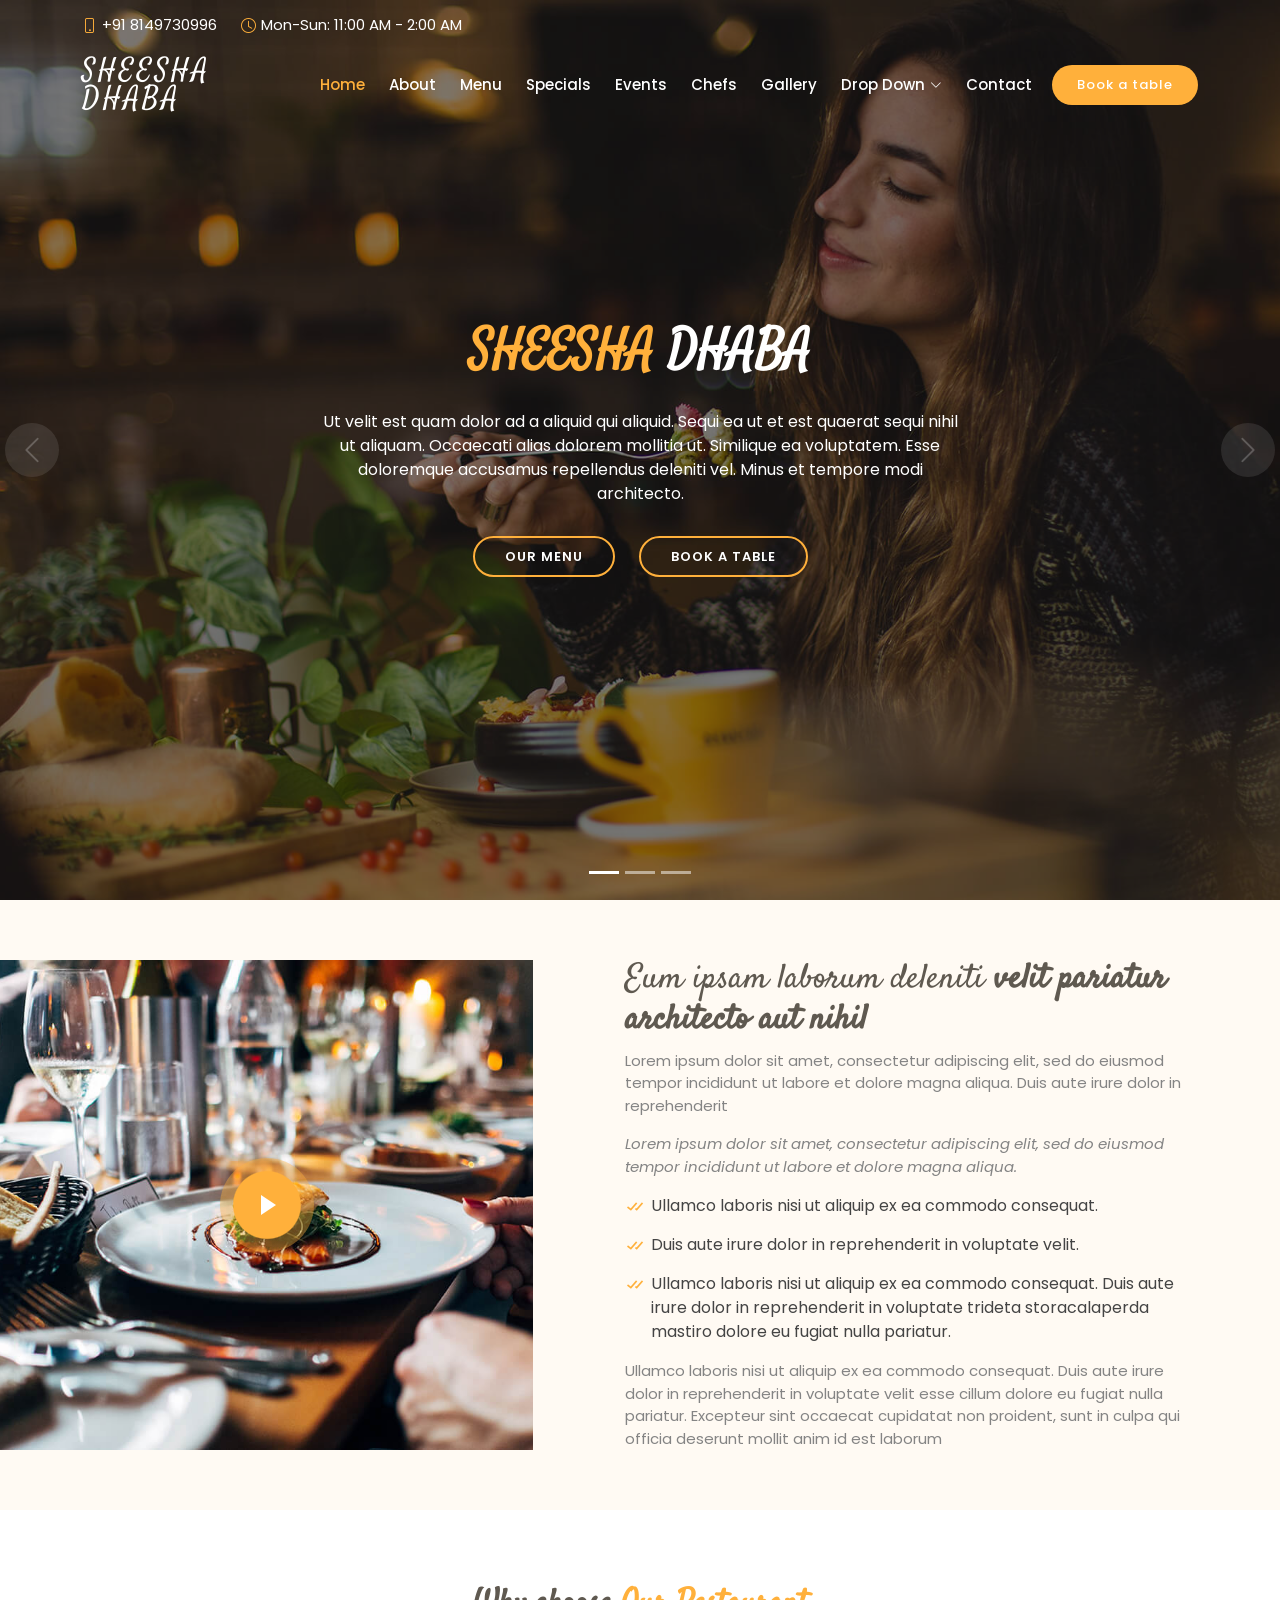
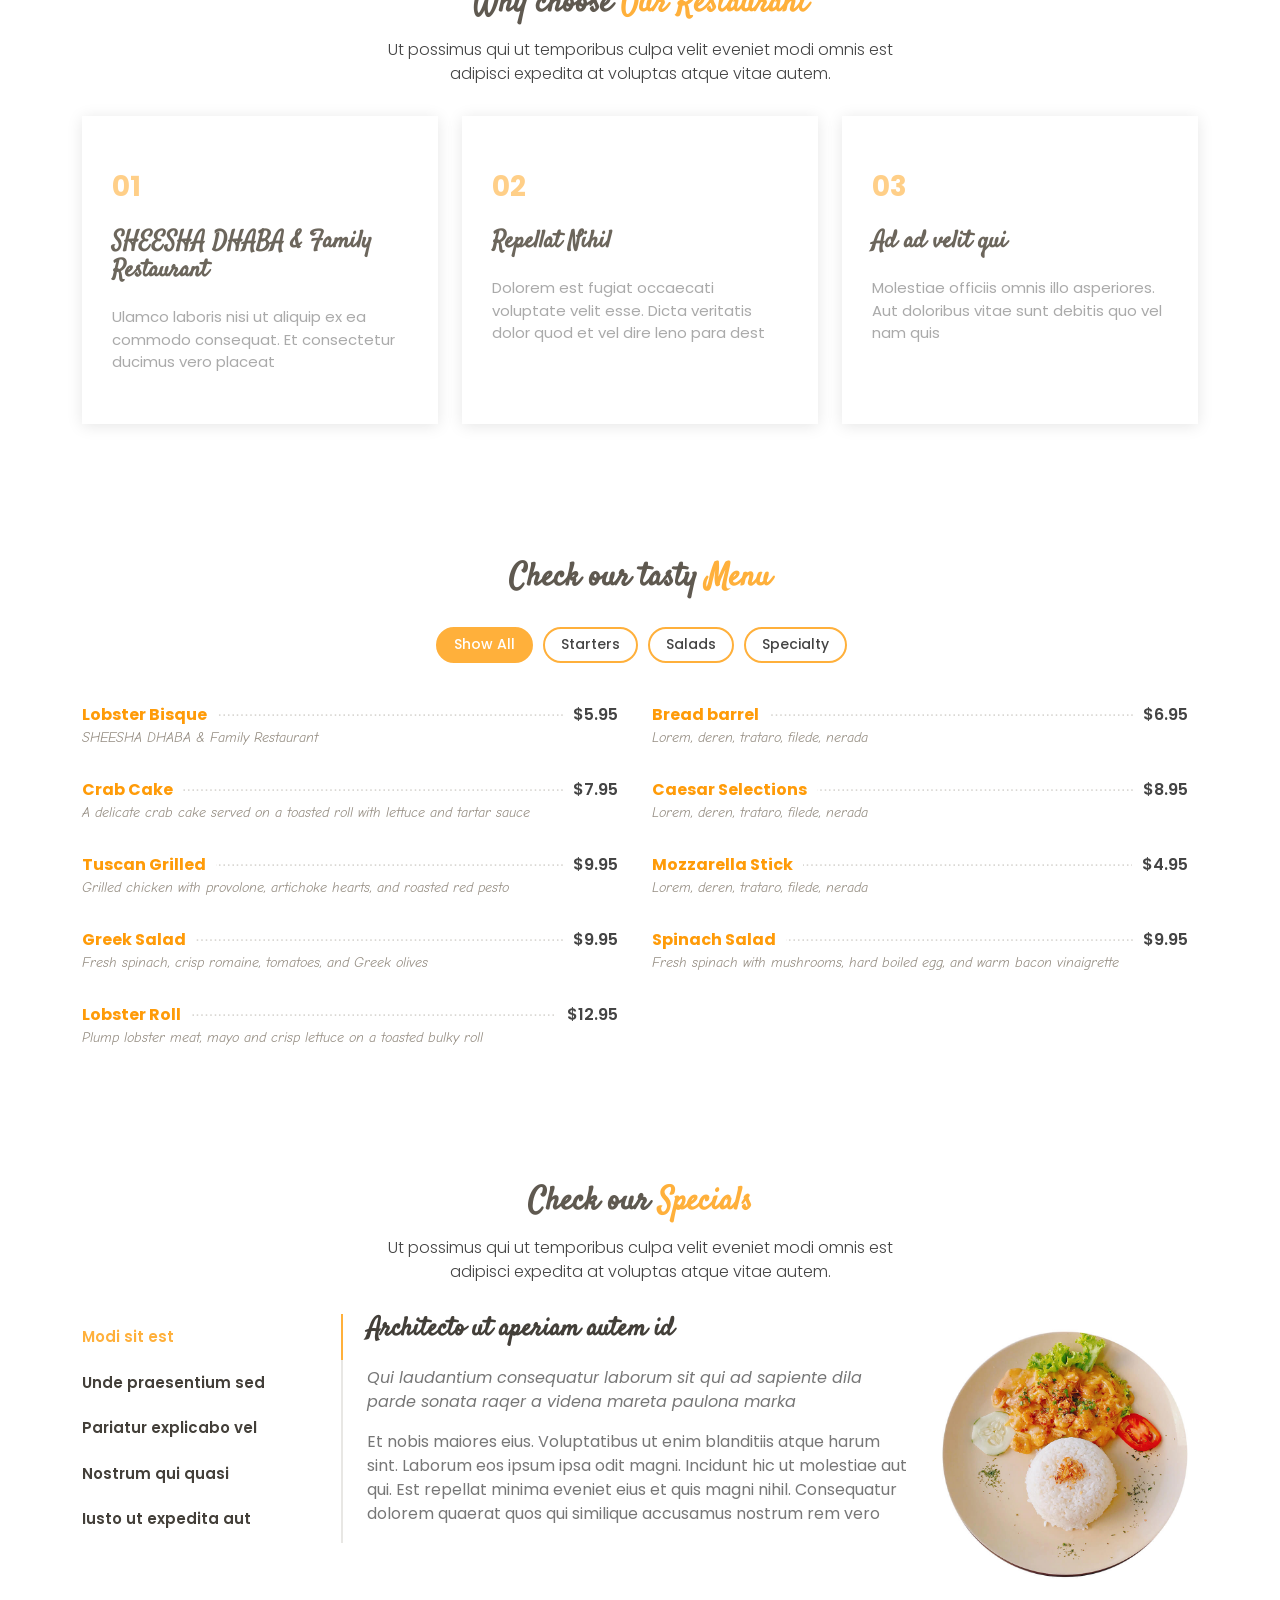
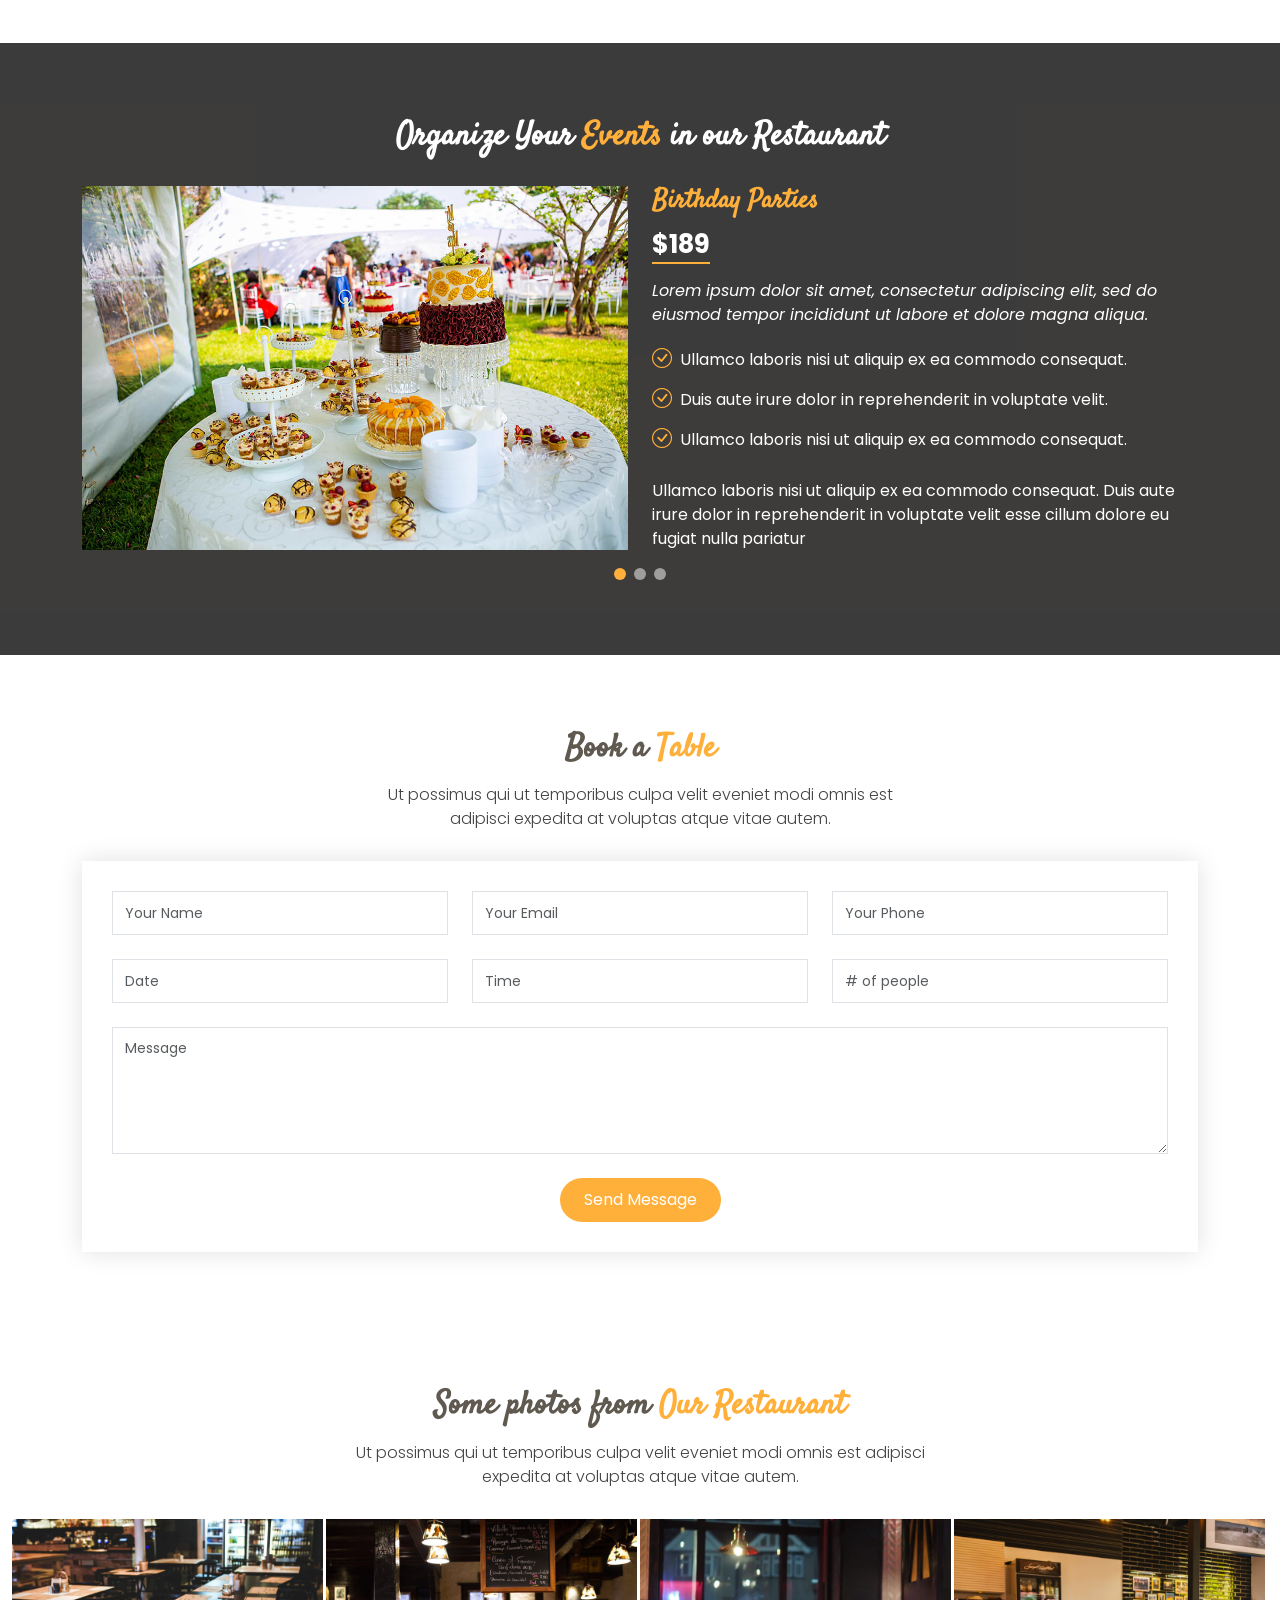
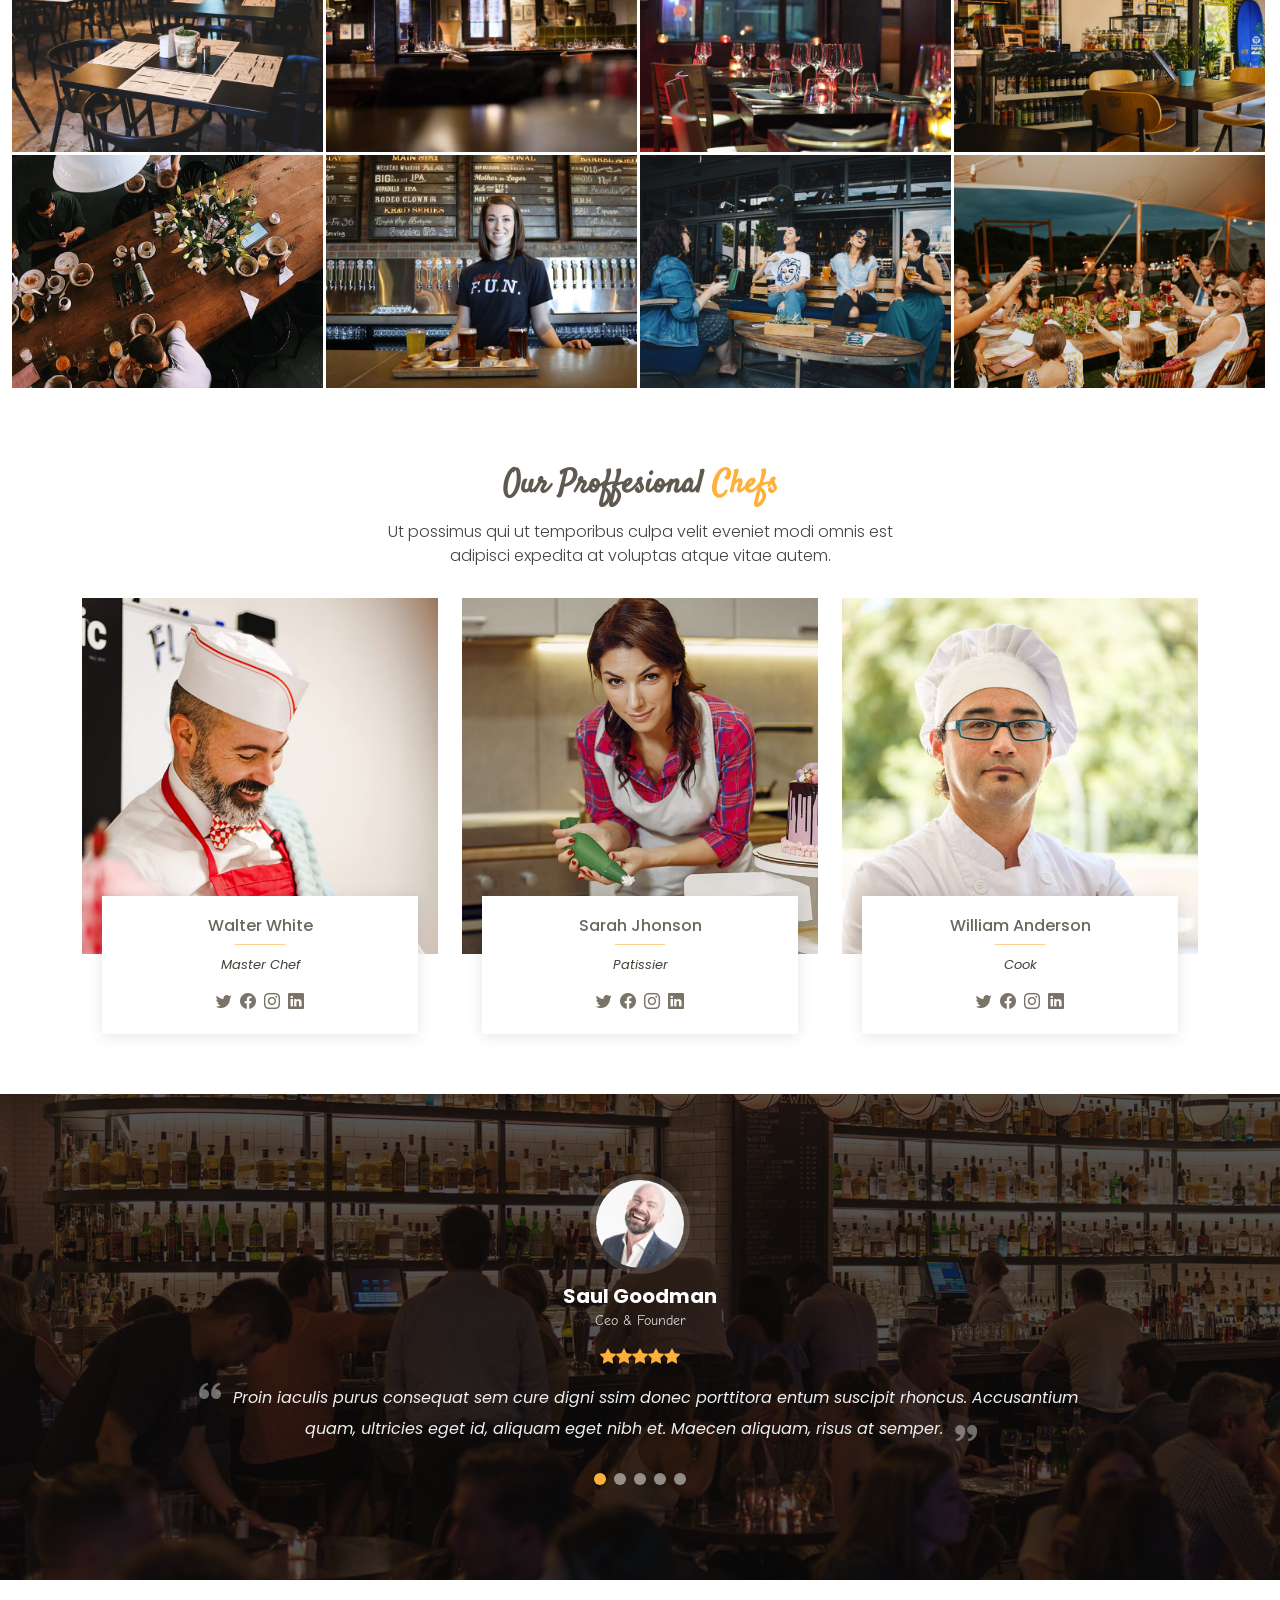
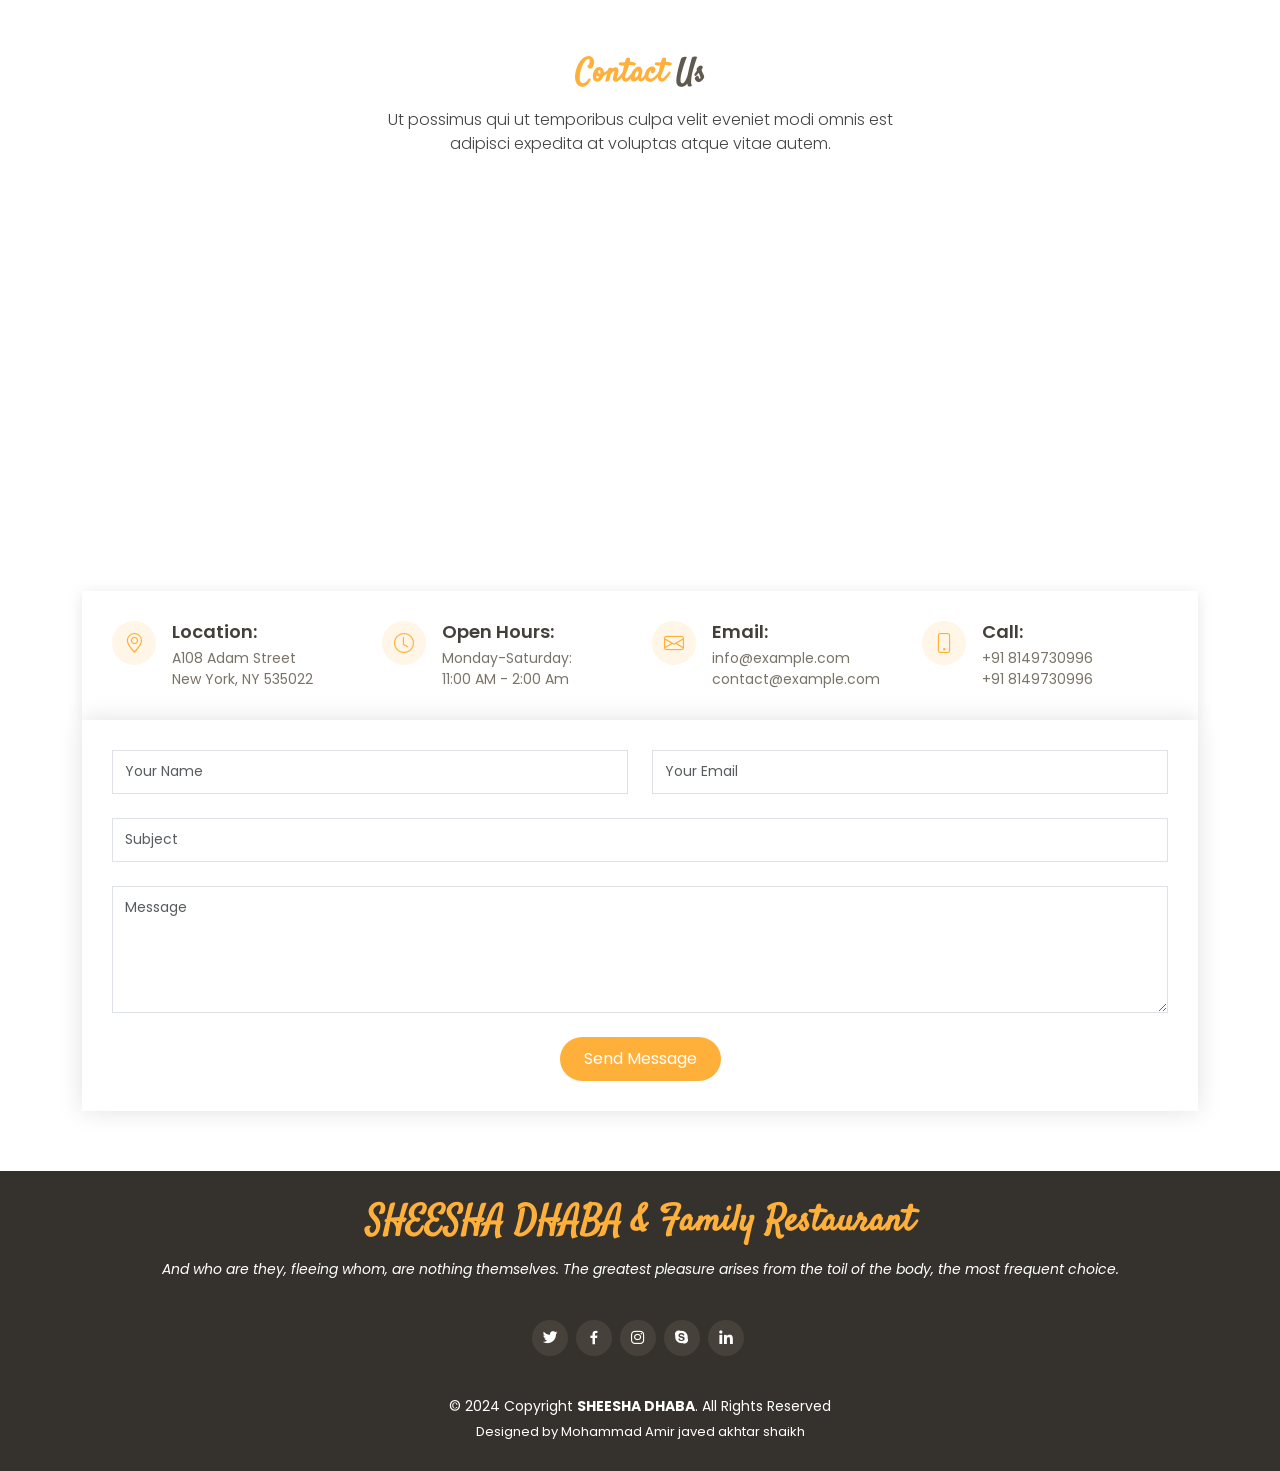
<file: index.html>
<!DOCTYPE html>
<html lang="en">

<head>
  <meta charset="utf-8">
  <meta content="width=device-width, initial-scale=1.0" name="viewport">

  <title>SHEESHA  DHABA</title>
  <meta content="" name="description">
  <meta content="" name="keywords">

  <!-- Favicons -->
  <!-- <link href="assets/img/favicon.png" rel="icon">
  <link href="assets/img/apple-touch-icon.png" rel="apple-touch-icon"> -->

  <!-- Google Fonts -->
  <link href="https://fonts.googleapis.com/css?family=Poppins:300,300i,400,400i,600,600i,700,700i|Satisfy|Comic+Neue:300,300i,400,400i,700,700i" rel="stylesheet">

  <!-- Vendor CSS Files -->
  <link href="assets/vendor/animate.css/animate.min.css" rel="stylesheet">
  <link href="assets/vendor/bootstrap/css/bootstrap.min.css" rel="stylesheet">
  <link href="assets/vendor/bootstrap-icons/bootstrap-icons.css" rel="stylesheet">
  <link href="assets/vendor/boxicons/css/boxicons.min.css" rel="stylesheet">
  <link href="assets/vendor/glightbox/css/glightbox.min.css" rel="stylesheet">
  <link href="assets/vendor/swiper/swiper-bundle.min.css" rel="stylesheet">

  <!-- Template Main CSS File -->
  <link href="assets/css/style.css" rel="stylesheet">

  <!-- =======================================================
  * Template Name: SHEESHA  DHABA
  * Template URL: https://bootstrapmade.com/SHEESHA  DHABA-free-restaurant-bootstrap-theme/
  * Updated: Mar 17 2024 with Bootstrap v5.3.3
  * Author: BootstrapMade.com
  * License: https://bootstrapmade.com/license/
  ======================================================== -->
</head>

<body>

  <!-- ======= Top Bar ======= -->
  <section id="topbar" class="d-flex align-items-center fixed-top topbar-transparent">
    <div class="container-fluid container-xl d-flex align-items-center justify-content-center justify-content-lg-start">
      <i class="bi bi-phone d-flex align-items-center"><span>+91 8149730996</span></i>
      <i class="bi bi-clock ms-4 d-none d-lg-flex align-items-center"><span>Mon-Sun: 11:00 AM - 2:00 AM</span></i>
    </div>
  </section>

  <!-- ======= Header ======= -->
  <header id="header" class="fixed-top d-flex align-items-center header-transparent">
    <div class="container-fluid container-xl d-flex align-items-center justify-content-between">

      <div class="logo me-auto">
        <h1><a href="index.html">SHEESHA  DHABA</a></h1>
        <!-- Uncomment below if you prefer to use an image logo -->
        <!-- <a href="index.html"><img src="assets/img/logo.png" alt="" class="img-fluid"></a>-->
      </div>

      <nav id="navbar" class="navbar order-last order-lg-0">
        <ul>
          <li><a class="nav-link scrollto active" href="#hero">Home</a></li>
          <li><a class="nav-link scrollto" href="#about">About</a></li>
          <li><a class="nav-link scrollto" href="#menu">Menu</a></li>
          <li><a class="nav-link scrollto" href="#specials">Specials</a></li>
          <li><a class="nav-link scrollto" href="#events">Events</a></li>
          <li><a class="nav-link scrollto" href="#chefs">Chefs</a></li>
          <li><a class="nav-link scrollto" href="#gallery">Gallery</a></li>
          <li class="dropdown"><a href="#"><span>Drop Down</span> <i class="bi bi-chevron-down"></i></a>
            <ul>
              <li><a href="#">Drop Down 1</a></li>
              <li class="dropdown"><a href="#"><span>Deep Drop Down</span> <i class="bi bi-chevron-right"></i></a>
                <ul>
                  <li><a href="#">Deep Drop Down 1</a></li>
                  <li><a href="#">Deep Drop Down 2</a></li>
                  <li><a href="#">Deep Drop Down 3</a></li>
                  <li><a href="#">Deep Drop Down 4</a></li>
                  <li><a href="#">Deep Drop Down 5</a></li>
                </ul>
              </li>
              <li><a href="#">Drop Down 2</a></li>
              <li><a href="#">Drop Down 3</a></li>
              <li><a href="#">Drop Down 4</a></li>
            </ul>
          </li>
          <li><a class="nav-link scrollto" href="#contact">Contact</a></li>
        </ul>
        <i class="bi bi-list mobile-nav-toggle"></i>
      </nav><!-- .navbar -->

      <a href="#book-a-table" class="book-a-table-btn scrollto">Book a table</a>

    </div>
  </header><!-- End Header -->

  <!-- ======= Hero Section ======= -->
  <section id="hero">
    <div class="hero-container">
      <div id="heroCarousel" data-bs-interval="5000" class="carousel slide carousel-fade" data-bs-ride="carousel">

        <ol class="carousel-indicators" id="hero-carousel-indicators"></ol>

        <div class="carousel-inner" role="listbox">

          <!-- Slide 1 -->
          <div class="carousel-item active" style="background-image: url(assets/img/slide/slide-1.jpg);">
            <div class="carousel-container">
              <div class="carousel-content">
                <h2 class="animate__animated animate__fadeInDown"><span>SHEESHA </span> DHABA</h2>
                <p class="animate__animated animate__fadeInUp">Ut velit est quam dolor ad a aliquid qui aliquid. Sequi ea ut et est quaerat sequi nihil ut aliquam. Occaecati alias dolorem mollitia ut. Similique ea voluptatem. Esse doloremque accusamus repellendus deleniti vel. Minus et tempore modi architecto.</p>
                <div>
                  <a href="#menu" class="btn-menu animate__animated animate__fadeInUp scrollto">Our Menu</a>
                  <a href="#book-a-table" class="btn-book animate__animated animate__fadeInUp scrollto">Book a Table</a>
                </div>
              </div>
            </div>
          </div>

          <!-- Slide 2 -->
          <div class="carousel-item" style="background-image: url(assets/img/slide/slide-2.jpg);">
            <div class="carousel-container">
              <div class="carousel-content">
                <h2 class="animate__animated animate__fadeInDown">SHEESHA  DHABA & Family Restaurant</h2>
                <p class="animate__animated animate__fadeInUp">Ut velit est quam dolor ad a aliquid qui aliquid. Sequi ea ut et est quaerat sequi nihil ut aliquam. Occaecati alias dolorem mollitia ut. Similique ea voluptatem. Esse doloremque accusamus repellendus deleniti vel. Minus et tempore modi architecto.</p>
                <div>
                  <a href="#menu" class="btn-menu animate__animated animate__fadeInUp scrollto">Our Menu</a>
                  <a href="#book-a-table" class="btn-book animate__animated animate__fadeInUp scrollto">Book a Table</a>
                </div>
              </div>
            </div>
          </div>

          <!-- Slide 3 -->
          <div class="carousel-item" style="background-image: url(assets/img/slide/slide-3.jpg);">
            <div class="carousel-container">
              <div class="carousel-content">
                <h2 class="animate__animated animate__fadeInDown">Sequi ea ut et est quaerat</h2>
                <p class="animate__animated animate__fadeInUp">Ut velit est quam dolor ad a aliquid qui aliquid. Sequi ea ut et est quaerat sequi nihil ut aliquam. Occaecati alias dolorem mollitia ut. Similique ea voluptatem. Esse doloremque accusamus repellendus deleniti vel. Minus et tempore modi architecto.</p>
                <div>
                  <a href="#menu" class="btn-menu animate__animated animate__fadeInUp scrollto">Our Menu</a>
                  <a href="#book-a-table" class="btn-book animate__animated animate__fadeInUp scrollto">Book a Table</a>
                </div>
              </div>
            </div>
          </div>

        </div>

        <a class="carousel-control-prev" href="#heroCarousel" role="button" data-bs-slide="prev">
          <span class="carousel-control-prev-icon bi bi-chevron-left" aria-hidden="true"></span>
        </a>

        <a class="carousel-control-next" href="#heroCarousel" role="button" data-bs-slide="next">
          <span class="carousel-control-next-icon bi bi-chevron-right" aria-hidden="true"></span>
        </a>

      </div>
    </div>
  </section><!-- End Hero -->

  <main id="main">

    <!-- ======= About Section ======= -->
    <section id="about" class="about">
      <div class="container-fluid">

        <div class="row">

          <div class="col-lg-5 align-items-stretch video-box" style='background-image: url("assets/img/about.jpg");'>
            <a href="https://www.youtube.com/watch?v=jDDaplaOz7Q" class="venobox play-btn mb-4" data-vbtype="video" data-autoplay="true"></a>
          </div>

          <div class="col-lg-7 d-flex flex-column justify-content-center align-items-stretch">

            <div class="content">
              <h3>Eum ipsam laborum deleniti <strong>velit pariatur architecto aut nihil</strong></h3>
              <p>
                Lorem ipsum dolor sit amet, consectetur adipiscing elit, sed do eiusmod tempor incididunt ut labore et dolore magna aliqua. Duis aute irure dolor in reprehenderit
              </p>
              <p class="fst-italic">
                Lorem ipsum dolor sit amet, consectetur adipiscing elit, sed do eiusmod tempor incididunt ut labore et dolore
                magna aliqua.
              </p>
              <ul>
                <li><i class="bx bx-check-double"></i> Ullamco laboris nisi ut aliquip ex ea commodo consequat.</li>
                <li><i class="bx bx-check-double"></i> Duis aute irure dolor in reprehenderit in voluptate velit.</li>
                <li><i class="bx bx-check-double"></i> Ullamco laboris nisi ut aliquip ex ea commodo consequat. Duis aute irure dolor in reprehenderit in voluptate trideta storacalaperda mastiro dolore eu fugiat nulla pariatur.</li>
              </ul>
              <p>
                Ullamco laboris nisi ut aliquip ex ea commodo consequat. Duis aute irure dolor in reprehenderit in voluptate
                velit esse cillum dolore eu fugiat nulla pariatur. Excepteur sint occaecat cupidatat non proident, sunt in
                culpa qui officia deserunt mollit anim id est laborum
              </p>
            </div>

          </div>

        </div>

      </div>
    </section><!-- End About Section -->

    <!-- ======= Whu Us Section ======= -->
    <section id="why-us" class="why-us">
      <div class="container">

        <div class="section-title">
          <h2>Why choose <span>Our Restaurant</span></h2>
          <p>Ut possimus qui ut temporibus culpa velit eveniet modi omnis est adipisci expedita at voluptas atque vitae autem.</p>
        </div>

        <div class="row">

          <div class="col-lg-4">
            <div class="box">
              <span>01</span>
              <h4>SHEESHA  DHABA & Family Restaurant</h4>
              <p>Ulamco laboris nisi ut aliquip ex ea commodo consequat. Et consectetur ducimus vero placeat</p>
            </div>
          </div>

          <div class="col-lg-4 mt-4 mt-lg-0">
            <div class="box">
              <span>02</span>
              <h4>Repellat Nihil</h4>
              <p>Dolorem est fugiat occaecati voluptate velit esse. Dicta veritatis dolor quod et vel dire leno para dest</p>
            </div>
          </div>

          <div class="col-lg-4 mt-4 mt-lg-0">
            <div class="box">
              <span>03</span>
              <h4> Ad ad velit qui</h4>
              <p>Molestiae officiis omnis illo asperiores. Aut doloribus vitae sunt debitis quo vel nam quis</p>
            </div>
          </div>

        </div>

      </div>
    </section><!-- End Whu Us Section -->

    <!-- ======= Menu Section ======= -->
    <section id="menu" class="menu">
      <div class="container">

        <div class="section-title">
          <h2>Check our tasty <span>Menu</span></h2>
        </div>

        <div class="row">
          <div class="col-lg-12 d-flex justify-content-center">
            <ul id="menu-flters">
              <li data-filter="*" class="filter-active">Show All</li>
              <li data-filter=".filter-starters">Starters</li>
              <li data-filter=".filter-salads">Salads</li>
              <li data-filter=".filter-specialty">Specialty</li>
            </ul>
          </div>
        </div>

        <div class="row menu-container">

          <div class="col-lg-6 menu-item filter-starters">
            <div class="menu-content">
              <a href="#">Lobster Bisque</a><span>$5.95</span>
            </div>
            <div class="menu-ingredients">
              SHEESHA  DHABA & Family Restaurant
            </div>
          </div>

          <div class="col-lg-6 menu-item filter-specialty">
            <div class="menu-content">
              <a href="#">Bread barrel</a><span>$6.95</span>
            </div>
            <div class="menu-ingredients">
              Lorem, deren, trataro, filede, nerada
            </div>
          </div>

          <div class="col-lg-6 menu-item filter-starters">
            <div class="menu-content">
              <a href="#">Crab Cake</a><span>$7.95</span>
            </div>
            <div class="menu-ingredients">
              A delicate crab cake served on a toasted roll with lettuce and tartar sauce
            </div>
          </div>

          <div class="col-lg-6 menu-item filter-salads">
            <div class="menu-content">
              <a href="#">Caesar Selections</a><span>$8.95</span>
            </div>
            <div class="menu-ingredients">
              Lorem, deren, trataro, filede, nerada
            </div>
          </div>

          <div class="col-lg-6 menu-item filter-specialty">
            <div class="menu-content">
              <a href="#">Tuscan Grilled</a><span>$9.95</span>
            </div>
            <div class="menu-ingredients">
              Grilled chicken with provolone, artichoke hearts, and roasted red pesto
            </div>
          </div>

          <div class="col-lg-6 menu-item filter-starters">
            <div class="menu-content">
              <a href="#">Mozzarella Stick</a><span>$4.95</span>
            </div>
            <div class="menu-ingredients">
              Lorem, deren, trataro, filede, nerada
            </div>
          </div>

          <div class="col-lg-6 menu-item filter-salads">
            <div class="menu-content">
              <a href="#">Greek Salad</a><span>$9.95</span>
            </div>
            <div class="menu-ingredients">
              Fresh spinach, crisp romaine, tomatoes, and Greek olives
            </div>
          </div>

          <div class="col-lg-6 menu-item filter-salads">
            <div class="menu-content">
              <a href="#">Spinach Salad</a><span>$9.95</span>
            </div>
            <div class="menu-ingredients">
              Fresh spinach with mushrooms, hard boiled egg, and warm bacon vinaigrette
            </div>
          </div>

          <div class="col-lg-6 menu-item filter-specialty">
            <div class="menu-content">
              <a href="#">Lobster Roll</a><span>$12.95</span>
            </div>
            <div class="menu-ingredients">
              Plump lobster meat, mayo and crisp lettuce on a toasted bulky roll
            </div>
          </div>

        </div>

      </div>
    </section><!-- End Menu Section -->

    <!-- ======= Specials Section ======= -->
    <section id="specials" class="specials">
      <div class="container">

        <div class="section-title">
          <h2>Check our <span>Specials</span></h2>
          <p>Ut possimus qui ut temporibus culpa velit eveniet modi omnis est adipisci expedita at voluptas atque vitae autem.</p>
        </div>

        <div class="row">
          <div class="col-lg-3">
            <ul class="nav nav-tabs flex-column">
              <li class="nav-item">
                <a class="nav-link active show" data-bs-toggle="tab" href="#tab-1">Modi sit est</a>
              </li>
              <li class="nav-item">
                <a class="nav-link" data-bs-toggle="tab" href="#tab-2">Unde praesentium sed</a>
              </li>
              <li class="nav-item">
                <a class="nav-link" data-bs-toggle="tab" href="#tab-3">Pariatur explicabo vel</a>
              </li>
              <li class="nav-item">
                <a class="nav-link" data-bs-toggle="tab" href="#tab-4">Nostrum qui quasi</a>
              </li>
              <li class="nav-item">
                <a class="nav-link" data-bs-toggle="tab" href="#tab-5">Iusto ut expedita aut</a>
              </li>
            </ul>
          </div>
          <div class="col-lg-9 mt-4 mt-lg-0">
            <div class="tab-content">
              <div class="tab-pane active show" id="tab-1">
                <div class="row">
                  <div class="col-lg-8 details order-2 order-lg-1">
                    <h3>Architecto ut aperiam autem id</h3>
                    <p class="fst-italic">Qui laudantium consequatur laborum sit qui ad sapiente dila parde sonata raqer a videna mareta paulona marka</p>
                    <p>Et nobis maiores eius. Voluptatibus ut enim blanditiis atque harum sint. Laborum eos ipsum ipsa odit magni. Incidunt hic ut molestiae aut qui. Est repellat minima eveniet eius et quis magni nihil. Consequatur dolorem quaerat quos qui similique accusamus nostrum rem vero</p>
                  </div>
                  <div class="col-lg-4 text-center order-1 order-lg-2">
                    <img src="assets/img/specials-1.jpg" alt="" class="img-fluid">
                  </div>
                </div>
              </div>
              <div class="tab-pane" id="tab-2">
                <div class="row">
                  <div class="col-lg-8 details order-2 order-lg-1">
                    <h3>Et blanditiis nemo veritatis excepturi</h3>
                    <p class="fst-italic">Qui laudantium consequatur laborum sit qui ad sapiente dila parde sonata raqer a videna mareta paulona marka</p>
                    <p>Ea ipsum voluptatem consequatur quis est. Illum error ullam omnis quia et reiciendis sunt sunt est. Non aliquid repellendus itaque accusamus eius et velit ipsa voluptates. Optio nesciunt eaque beatae accusamus lerode pakto madirna desera vafle de nideran pal</p>
                  </div>
                  <div class="col-lg-4 text-center order-1 order-lg-2">
                    <img src="assets/img/specials-2.jpg" alt="" class="img-fluid">
                  </div>
                </div>
              </div>
              <div class="tab-pane" id="tab-3">
                <div class="row">
                  <div class="col-lg-8 details order-2 order-lg-1">
                    <h3>Impedit facilis occaecati odio neque aperiam sit</h3>
                    <p class="fst-italic">Eos voluptatibus quo. Odio similique illum id quidem non enim fuga. Qui natus non sunt dicta dolor et. In asperiores velit quaerat perferendis aut</p>
                    <p>Iure officiis odit rerum. Harum sequi eum illum corrupti culpa veritatis quisquam. Neque necessitatibus illo rerum eum ut. Commodi ipsam minima molestiae sed laboriosam a iste odio. Earum odit nesciunt fugiat sit ullam. Soluta et harum voluptatem optio quae</p>
                  </div>
                  <div class="col-lg-4 text-center order-1 order-lg-2">
                    <img src="assets/img/specials-3.jpg" alt="" class="img-fluid">
                  </div>
                </div>
              </div>
              <div class="tab-pane" id="tab-4">
                <div class="row">
                  <div class="col-lg-8 details order-2 order-lg-1">
                    <h3>Fuga dolores inventore laboriosam ut est accusamus laboriosam dolore</h3>
                    <p class="fst-italic">Totam aperiam accusamus. Repellat consequuntur iure voluptas iure porro quis delectus</p>
                    <p>Eaque consequuntur consequuntur libero expedita in voluptas. Nostrum ipsam necessitatibus aliquam fugiat debitis quis velit. Eum ex maxime error in consequatur corporis atque. Eligendi asperiores sed qui veritatis aperiam quia a laborum inventore</p>
                  </div>
                  <div class="col-lg-4 text-center order-1 order-lg-2">
                    <img src="assets/img/specials-4.jpg" alt="" class="img-fluid">
                  </div>
                </div>
              </div>
              <div class="tab-pane" id="tab-5">
                <div class="row">
                  <div class="col-lg-8 details order-2 order-lg-1">
                    <h3>Est eveniet ipsam sindera pad rone matrelat sando reda</h3>
                    <p class="fst-italic">Omnis blanditiis saepe eos autem qui sunt debitis porro quia.</p>
                    <p>Exercitationem nostrum omnis. Ut reiciendis repudiandae minus. Omnis recusandae ut non quam ut quod eius qui. Ipsum quia odit vero atque qui quibusdam amet. Occaecati sed est sint aut vitae molestiae voluptate vel</p>
                  </div>
                  <div class="col-lg-4 text-center order-1 order-lg-2">
                    <img src="assets/img/specials-5.jpg" alt="" class="img-fluid">
                  </div>
                </div>
              </div>
            </div>
          </div>
        </div>

      </div>
    </section><!-- End Specials Section -->

    <!-- ======= Events Section ======= -->
    <section id="events" class="events">
      <div class="container">

        <div class="section-title">
          <h2>Organize Your <span>Events</span> in our Restaurant</h2>
        </div>

        <div class="events-slider swiper">
          <div class="swiper-wrapper">

            <div class="swiper-slide">
              <div class="row event-item">
                <div class="col-lg-6">
                  <img src="assets/img/event-birthday.jpg" class="img-fluid" alt="">
                </div>
                <div class="col-lg-6 pt-4 pt-lg-0 content">
                  <h3>Birthday Parties</h3>
                  <div class="price">
                    <p><span>$189</span></p>
                  </div>
                  <p class="fst-italic">
                    Lorem ipsum dolor sit amet, consectetur adipiscing elit, sed do eiusmod tempor incididunt ut labore et dolore
                    magna aliqua.
                  </p>
                  <ul>
                    <li><i class="bi bi-check-circle"></i> Ullamco laboris nisi ut aliquip ex ea commodo consequat.</li>
                    <li><i class="bi bi-check-circle"></i> Duis aute irure dolor in reprehenderit in voluptate velit.</li>
                    <li><i class="bi bi-check-circle"></i> Ullamco laboris nisi ut aliquip ex ea commodo consequat.</li>
                  </ul>
                  <p>
                    Ullamco laboris nisi ut aliquip ex ea commodo consequat. Duis aute irure dolor in reprehenderit in voluptate
                    velit esse cillum dolore eu fugiat nulla pariatur
                  </p>
                </div>
              </div>
            </div><!-- End testimonial item -->

            <div class="swiper-slide">
              <div class="row event-item">
                <div class="col-lg-6">
                  <img src="assets/img/event-private.jpg" class="img-fluid" alt="">
                </div>
                <div class="col-lg-6 pt-4 pt-lg-0 content">
                  <h3>Private Parties</h3>
                  <div class="price">
                    <p><span>$290</span></p>
                  </div>
                  <p class="fst-italic">
                    Lorem ipsum dolor sit amet, consectetur adipiscing elit, sed do eiusmod tempor incididunt ut labore et dolore
                    magna aliqua.
                  </p>
                  <ul>
                    <li><i class="bi bi-check-circle"></i> Ullamco laboris nisi ut aliquip ex ea commodo consequat.</li>
                    <li><i class="bi bi-check-circle"></i> Duis aute irure dolor in reprehenderit in voluptate velit.</li>
                    <li><i class="bi bi-check-circle"></i> Ullamco laboris nisi ut aliquip ex ea commodo consequat.</li>
                  </ul>
                  <p>
                    Ullamco laboris nisi ut aliquip ex ea commodo consequat. Duis aute irure dolor in reprehenderit in voluptate
                    velit esse cillum dolore eu fugiat nulla pariatur
                  </p>
                </div>
              </div>
            </div><!-- End testimonial item -->

            <div class="swiper-slide">
              <div class="row event-item">
                <div class="col-lg-6">
                  <img src="assets/img/event-custom.jpg" class="img-fluid" alt="">
                </div>
                <div class="col-lg-6 pt-4 pt-lg-0 content">
                  <h3>Custom Parties</h3>
                  <div class="price">
                    <p><span>$99</span></p>
                  </div>
                  <p class="fst-italic">
                    Lorem ipsum dolor sit amet, consectetur adipiscing elit, sed do eiusmod tempor incididunt ut labore et dolore
                    magna aliqua.
                  </p>
                  <ul>
                    <li><i class="bi bi-check-circle"></i> Ullamco laboris nisi ut aliquip ex ea commodo consequat.</li>
                    <li><i class="bi bi-check-circle"></i> Duis aute irure dolor in reprehenderit in voluptate velit.</li>
                    <li><i class="bi bi-check-circle"></i> Ullamco laboris nisi ut aliquip ex ea commodo consequat.</li>
                  </ul>
                  <p>
                    Ullamco laboris nisi ut aliquip ex ea commodo consequat. Duis aute irure dolor in reprehenderit in voluptate
                    velit esse cillum dolore eu fugiat nulla pariatur
                  </p>
                </div>
              </div>
            </div><!-- End testimonial item -->

          </div>
          <div class="swiper-pagination"></div>
        </div>

      </div>
    </section><!-- End Events Section -->

    <!-- ======= Book A Table Section ======= -->
    <section id="book-a-table" class="book-a-table">
      <div class="container">

        <div class="section-title">
          <h2>Book a <span>Table</span></h2>
          <p>Ut possimus qui ut temporibus culpa velit eveniet modi omnis est adipisci expedita at voluptas atque vitae autem.</p>
        </div>

        <form action="forms/book-a-table.php" method="post" role="form" class="php-email-form">
          <div class="row">
            <div class="col-lg-4 col-md-6 form-group">
              <input type="text" name="name" class="form-control" id="name" placeholder="Your Name" data-rule="minlen:4" data-msg="Please enter at least 4 chars">
              <div class="validate"></div>
            </div>
            <div class="col-lg-4 col-md-6 form-group mt-3 mt-md-0">
              <input type="email" class="form-control" name="email" id="email" placeholder="Your Email" data-rule="email" data-msg="Please enter a valid email">
              <div class="validate"></div>
            </div>
            <div class="col-lg-4 col-md-6 form-group mt-3 mt-md-0">
              <input type="text" class="form-control" name="phone" id="phone" placeholder="Your Phone" data-rule="minlen:4" data-msg="Please enter at least 4 chars">
              <div class="validate"></div>
            </div>
            <div class="col-lg-4 col-md-6 form-group mt-3">
              <input type="text" name="date" class="form-control" id="date" placeholder="Date" data-rule="minlen:4" data-msg="Please enter at least 4 chars">
              <div class="validate"></div>
            </div>
            <div class="col-lg-4 col-md-6 form-group mt-3">
              <input type="text" class="form-control" name="time" id="time" placeholder="Time" data-rule="minlen:4" data-msg="Please enter at least 4 chars">
              <div class="validate"></div>
            </div>
            <div class="col-lg-4 col-md-6 form-group mt-3">
              <input type="number" class="form-control" name="people" id="people" placeholder="# of people" data-rule="minlen:1" data-msg="Please enter at least 1 chars">
              <div class="validate"></div>
            </div>
          </div>
          <div class="form-group mt-3">
            <textarea class="form-control" name="message" rows="5" placeholder="Message"></textarea>
            <div class="validate"></div>
          </div>
          <div class="mb-3">
            <div class="loading">Loading</div>
            <div class="error-message"></div>
            <div class="sent-message">Your booking request was sent. We will call back or send an Email to confirm your reservation. Thank you!</div>
          </div>
          <div class="text-center"><button type="submit">Send Message</button></div>
        </form>

      </div>
    </section><!-- End Book A Table Section -->

    <!-- ======= Gallery Section ======= -->
    <section id="gallery" class="gallery">
      <div class="container-fluid">

        <div class="section-title">
          <h2>Some photos from <span>Our Restaurant</span></h2>
          <p>Ut possimus qui ut temporibus culpa velit eveniet modi omnis est adipisci expedita at voluptas atque vitae autem.</p>
        </div>

        <div class="row g-0">

          <div class="col-lg-3 col-md-4">
            <div class="gallery-item">
              <a href="assets/img/gallery/gallery-1.jpg" class="gallery-lightbox">
                <img src="assets/img/gallery/gallery-1.jpg" alt="" class="img-fluid">
              </a>
            </div>
          </div>

          <div class="col-lg-3 col-md-4">
            <div class="gallery-item">
              <a href="assets/img/gallery/gallery-2.jpg" class="gallery-lightbox">
                <img src="assets/img/gallery/gallery-2.jpg" alt="" class="img-fluid">
              </a>
            </div>
          </div>

          <div class="col-lg-3 col-md-4">
            <div class="gallery-item">
              <a href="assets/img/gallery/gallery-3.jpg" class="gallery-lightbox">
                <img src="assets/img/gallery/gallery-3.jpg" alt="" class="img-fluid">
              </a>
            </div>
          </div>

          <div class="col-lg-3 col-md-4">
            <div class="gallery-item">
              <a href="assets/img/gallery/gallery-4.jpg" class="gallery-lightbox">
                <img src="assets/img/gallery/gallery-4.jpg" alt="" class="img-fluid">
              </a>
            </div>
          </div>

          <div class="col-lg-3 col-md-4">
            <div class="gallery-item">
              <a href="assets/img/gallery/gallery-5.jpg" class="gallery-lightbox">
                <img src="assets/img/gallery/gallery-5.jpg" alt="" class="img-fluid">
              </a>
            </div>
          </div>

          <div class="col-lg-3 col-md-4">
            <div class="gallery-item">
              <a href="assets/img/gallery/gallery-6.jpg" class="gallery-lightbox">
                <img src="assets/img/gallery/gallery-6.jpg" alt="" class="img-fluid">
              </a>
            </div>
          </div>

          <div class="col-lg-3 col-md-4">
            <div class="gallery-item">
              <a href="assets/img/gallery/gallery-7.jpg" class="gallery-lightbox">
                <img src="assets/img/gallery/gallery-7.jpg" alt="" class="img-fluid">
              </a>
            </div>
          </div>

          <div class="col-lg-3 col-md-4">
            <div class="gallery-item">
              <a href="assets/img/gallery/gallery-8.jpg" class="gallery-lightbox">
                <img src="assets/img/gallery/gallery-8.jpg" alt="" class="img-fluid">
              </a>
            </div>
          </div>

        </div>

      </div>
    </section><!-- End Gallery Section -->

    <!-- ======= Chefs Section ======= -->
    <section id="chefs" class="chefs">
      <div class="container">

        <div class="section-title">
          <h2>Our Proffesional <span>Chefs</span></h2>
          <p>Ut possimus qui ut temporibus culpa velit eveniet modi omnis est adipisci expedita at voluptas atque vitae autem.</p>
        </div>

        <div class="row">

          <div class="col-lg-4 col-md-6">
            <div class="member">
              <div class="pic"><img src="assets/img/chefs/chefs-1.jpg" class="img-fluid" alt=""></div>
              <div class="member-info">
                <h4>Walter White</h4>
                <span>Master Chef</span>
                <div class="social">
                  <a href=""><i class="bi bi-twitter"></i></a>
                  <a href=""><i class="bi bi-facebook"></i></a>
                  <a href=""><i class="bi bi-instagram"></i></a>
                  <a href=""><i class="bi bi-linkedin"></i></a>
                </div>
              </div>
            </div>
          </div>

          <div class="col-lg-4 col-md-6">
            <div class="member">
              <div class="pic"><img src="assets/img/chefs/chefs-2.jpg" class="img-fluid" alt=""></div>
              <div class="member-info">
                <h4>Sarah Jhonson</h4>
                <span>Patissier</span>
                <div class="social">
                  <a href=""><i class="bi bi-twitter"></i></a>
                  <a href=""><i class="bi bi-facebook"></i></a>
                  <a href=""><i class="bi bi-instagram"></i></a>
                  <a href=""><i class="bi bi-linkedin"></i></a>
                </div>
              </div>
            </div>
          </div>

          <div class="col-lg-4 col-md-6">
            <div class="member">
              <div class="pic"><img src="assets/img/chefs/chefs-3.jpg" class="img-fluid" alt=""></div>
              <div class="member-info">
                <h4>William Anderson</h4>
                <span>Cook</span>
                <div class="social">
                  <a href=""><i class="bi bi-twitter"></i></a>
                  <a href=""><i class="bi bi-facebook"></i></a>
                  <a href=""><i class="bi bi-instagram"></i></a>
                  <a href=""><i class="bi bi-linkedin"></i></a>
                </div>
              </div>
            </div>
          </div>

        </div>

      </div>
    </section><!-- End Chefs Section -->

    <!-- ======= Testimonials Section ======= -->
    <section id="testimonials" class="testimonials">
      <div class="container position-relative">

        <div class="testimonials-slider swiper" data-aos="fade-up" data-aos-delay="100">
          <div class="swiper-wrapper">

            <div class="swiper-slide">
              <div class="testimonial-item">
                <img src="assets/img/testimonials/testimonials-1.jpg" class="testimonial-img" alt="">
                <h3>Saul Goodman</h3>
                <h4>Ceo &amp; Founder</h4>
                <div class="stars">
                  <i class="bi bi-star-fill"></i><i class="bi bi-star-fill"></i><i class="bi bi-star-fill"></i><i class="bi bi-star-fill"></i><i class="bi bi-star-fill"></i>
                </div>
                <p>
                  <i class="bx bxs-quote-alt-left quote-icon-left"></i>
                  Proin iaculis purus consequat sem cure digni ssim donec porttitora entum suscipit rhoncus. Accusantium quam, ultricies eget id, aliquam eget nibh et. Maecen aliquam, risus at semper.
                  <i class="bx bxs-quote-alt-right quote-icon-right"></i>
                </p>
              </div>
            </div><!-- End testimonial item -->

            <div class="swiper-slide">
              <div class="testimonial-item">
                <img src="assets/img/testimonials/testimonials-2.jpg" class="testimonial-img" alt="">
                <h3>Sara Wilsson</h3>
                <h4>Designer</h4>
                <div class="stars">
                  <i class="bi bi-star-fill"></i><i class="bi bi-star-fill"></i><i class="bi bi-star-fill"></i><i class="bi bi-star-fill"></i><i class="bi bi-star-fill"></i>
                </div>
                <p>
                  <i class="bx bxs-quote-alt-left quote-icon-left"></i>
                  Export tempor illum tamen malis malis eram quae irure esse labore quem cillum quid cillum eram malis quorum velit fore eram velit sunt aliqua noster fugiat irure amet legam anim culpa.
                  <i class="bx bxs-quote-alt-right quote-icon-right"></i>
                </p>
              </div>
            </div><!-- End testimonial item -->

            <div class="swiper-slide">
              <div class="testimonial-item">
                <img src="assets/img/testimonials/testimonials-3.jpg" class="testimonial-img" alt="">
                <h3>Jena Karlis</h3>
                <h4>Store Owner</h4>
                <div class="stars">
                  <i class="bi bi-star-fill"></i><i class="bi bi-star-fill"></i><i class="bi bi-star-fill"></i><i class="bi bi-star-fill"></i><i class="bi bi-star-fill"></i>
                </div>
                <p>
                  <i class="bx bxs-quote-alt-left quote-icon-left"></i>
                  Enim nisi quem export duis labore cillum quae magna enim sint quorum nulla quem veniam duis minim tempor labore quem eram duis noster aute amet eram fore quis sint minim.
                  <i class="bx bxs-quote-alt-right quote-icon-right"></i>
                </p>
              </div>
            </div><!-- End testimonial item -->

            <div class="swiper-slide">
              <div class="testimonial-item">
                <img src="assets/img/testimonials/testimonials-4.jpg" class="testimonial-img" alt="">
                <h3>Matt Brandon</h3>
                <h4>Freelancer</h4>
                <div class="stars">
                  <i class="bi bi-star-fill"></i><i class="bi bi-star-fill"></i><i class="bi bi-star-fill"></i><i class="bi bi-star-fill"></i><i class="bi bi-star-fill"></i>
                </div>
                <p>
                  <i class="bx bxs-quote-alt-left quote-icon-left"></i>
                  Fugiat enim eram quae cillum dolore dolor amet nulla culpa multos export minim fugiat minim velit minim dolor enim duis veniam ipsum anim magna sunt elit fore quem dolore labore illum veniam.
                  <i class="bx bxs-quote-alt-right quote-icon-right"></i>
                </p>
              </div>
            </div><!-- End testimonial item -->

            <div class="swiper-slide">
              <div class="testimonial-item">
                <img src="assets/img/testimonials/testimonials-5.jpg" class="testimonial-img" alt="">
                <h3>John Larson</h3>
                <h4>Entrepreneur</h4>
                <div class="stars">
                  <i class="bi bi-star-fill"></i><i class="bi bi-star-fill"></i><i class="bi bi-star-fill"></i><i class="bi bi-star-fill"></i><i class="bi bi-star-fill"></i>
                </div>
                <p>
                  <i class="bx bxs-quote-alt-left quote-icon-left"></i>
                  Quis quorum aliqua sint quem legam fore sunt eram irure aliqua veniam tempor noster veniam enim culpa labore duis sunt culpa nulla illum cillum fugiat legam esse veniam culpa fore nisi cillum quid.
                  <i class="bx bxs-quote-alt-right quote-icon-right"></i>
                </p>
              </div>
            </div><!-- End testimonial item -->

          </div>
          <div class="swiper-pagination"></div>
        </div>

      </div>
    </section><!-- End Testimonials Section -->

    <!-- ======= Contact Section ======= -->
    <section id="contact" class="contact">
      <div class="container">

        <div class="section-title">
          <h2><span>Contact</span> Us</h2>
          <p>Ut possimus qui ut temporibus culpa velit eveniet modi omnis est adipisci expedita at voluptas atque vitae autem.</p>
        </div>
      </div>

      <div class="map">
        <iframe style="border:0; width: 100%; height: 350px;" src="https://www.google.com/maps/embed?pb=!1m14!1m8!1m3!1d12097.433213460943!2d-74.0062269!3d40.7101282!3m2!1i1024!2i768!4f13.1!3m3!1m2!1s0x0%3A0xb89d1fe6bc499443!2sDowntown+Conference+Center!5e0!3m2!1smk!2sbg!4v1539943755621" frameborder="0" allowfullscreen></iframe>
      </div>

      <div class="container mt-5">

        <div class="info-wrap">
          <div class="row">
            <div class="col-lg-3 col-md-6 info">
              <i class="bi bi-geo-alt"></i>
              <h4>Location:</h4>
              <p>A108 Adam Street<br>New York, NY 535022</p>
            </div>

            <div class="col-lg-3 col-md-6 info mt-4 mt-lg-0">
              <i class="bi bi-clock"></i>
              <h4>Open Hours:</h4>
              <p>Monday-Saturday:<br>11:00 AM -  2:00 Am</p>
            </div>

            <div class="col-lg-3 col-md-6 info mt-4 mt-lg-0">
              <i class="bi bi-envelope"></i>
              <h4>Email:</h4>
              <p>info@example.com<br>contact@example.com</p>
            </div>

            <div class="col-lg-3 col-md-6 info mt-4 mt-lg-0">
              <i class="bi bi-phone"></i>
              <h4>Call:</h4>
              <p>+91 8149730996<br>+91 8149730996</p>
            </div>
          </div>
        </div>

        <form action="forms/contact.php" method="post" role="form" class="php-email-form">
          <div class="row">
            <div class="col-md-6 form-group">
              <input type="text" name="name" class="form-control" id="name" placeholder="Your Name" required>
            </div>
            <div class="col-md-6 form-group mt-3 mt-md-0">
              <input type="email" class="form-control" name="email" id="email" placeholder="Your Email" required>
            </div>
          </div>
          <div class="form-group mt-3">
            <input type="text" class="form-control" name="subject" id="subject" placeholder="Subject" required>
          </div>
          <div class="form-group mt-3">
            <textarea class="form-control" name="message" rows="5" placeholder="Message" required></textarea>
          </div>
          <div class="my-3">
            <div class="loading">Loading</div>
            <div class="error-message"></div>
            <div class="sent-message">Your message has been sent. Thank you!</div>
          </div>
          <div class="text-center"><button type="submit">Send Message</button></div>
        </form>

      </div>
    </section><!-- End Contact Section -->

  </main><!-- End #main -->

  <!-- ======= Footer ======= -->
  <footer id="footer">
    <div class="container">
      <h3>SHEESHA  DHABA & Family Restaurant</h3>
      <p>And who are they, fleeing whom, are nothing themselves. The greatest pleasure arises from the toil of the body, the most frequent choice.</p>
      <div class="social-links">
        <a href="#" class="twitter"><i class="bx bxl-twitter"></i></a>
        <a href="#" class="facebook"><i class="bx bxl-facebook"></i></a>
        <a href="#" class="instagram"><i class="bx bxl-instagram"></i></a>
        <a href="#" class="google-plus"><i class="bx bxl-skype"></i></a>
        <a href="#" class="linkedin"><i class="bx bxl-linkedin"></i></a>
      </div>
      <div class="copyright">
        &copy; 2024 Copyright <strong><span>SHEESHA  DHABA</span></strong>. All Rights Reserved
      </div>
      <div class="credits">
        <!-- All the links in the footer should remain intact. -->
        <!-- You can delete the links only if you purchased the pro version. -->
        <!-- Licensing information: https://bootstrapmade.com/license/ -->
        <!-- Purchase the pro version with working PHP/AJAX contact form: https://bootstrapmade.com/SHEESHA  DHABA-free-restaurant-bootstrap-theme/ -->
        Designed by <a  >
        <!-- href="https://bootstrapmade.com/" -->
       
          Mohammad Amir javed akhtar shaikh</a>
      </div>
    </div>
  </footer><!-- End Footer -->

  <a href="#" class="back-to-top d-flex align-items-center justify-content-center"><i class="bi bi-arrow-up-short"></i></a>

  <!-- Vendor JS Files -->
  <script src="assets/vendor/bootstrap/js/bootstrap.bundle.min.js"></script>
  <script src="assets/vendor/glightbox/js/glightbox.min.js"></script>
  <script src="assets/vendor/isotope-layout/isotope.pkgd.min.js"></script>
  <script src="assets/vendor/swiper/swiper-bundle.min.js"></script>
  <script src="assets/vendor/php-email-form/validate.js"></script>

  <!-- Template Main JS File -->
  <script src="assets/js/main.js"></script>

</body>

</html>
</file>
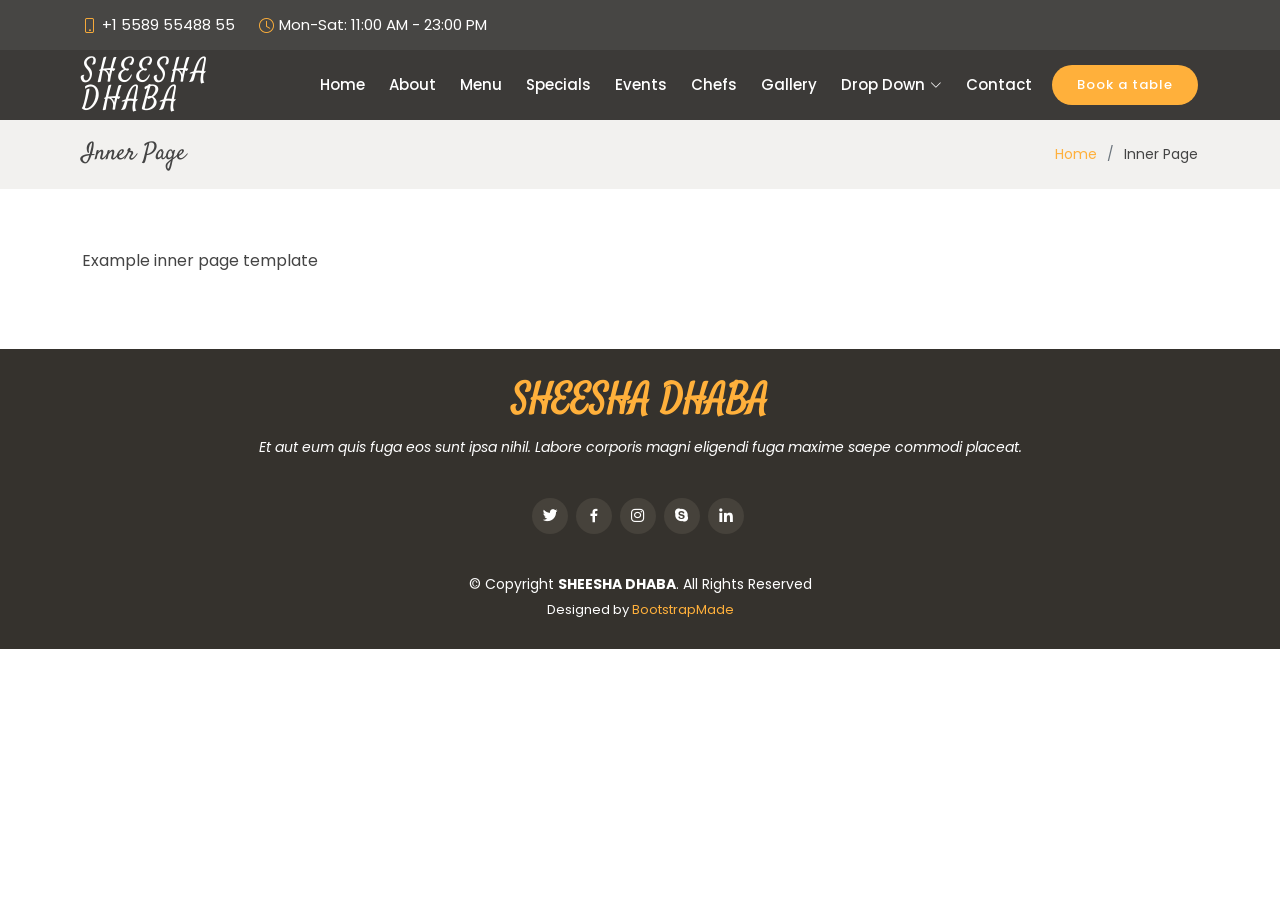
<file: inner-page.html>
<!DOCTYPE html>
<html lang="en">

<head>
  <meta charset="utf-8">
  <meta content="width=device-width, initial-scale=1.0" name="viewport">

  <title>Inner Page - SHEESHA  DHABA Bootstrap Template</title>
  <meta content="" name="description">
  <meta content="" name="keywords">

  <!-- Favicons -->
  <link href="assets/img/favicon.png" rel="icon">
  <link href="assets/img/apple-touch-icon.png" rel="apple-touch-icon">

  <!-- Google Fonts -->
  <link href="https://fonts.googleapis.com/css?family=Poppins:300,300i,400,400i,600,600i,700,700i|Satisfy|Comic+Neue:300,300i,400,400i,700,700i" rel="stylesheet">

  <!-- Vendor CSS Files -->
  <link href="assets/vendor/animate.css/animate.min.css" rel="stylesheet">
  <link href="assets/vendor/bootstrap/css/bootstrap.min.css" rel="stylesheet">
  <link href="assets/vendor/bootstrap-icons/bootstrap-icons.css" rel="stylesheet">
  <link href="assets/vendor/boxicons/css/boxicons.min.css" rel="stylesheet">
  <link href="assets/vendor/glightbox/css/glightbox.min.css" rel="stylesheet">
  <link href="assets/vendor/swiper/swiper-bundle.min.css" rel="stylesheet">

  <!-- Template Main CSS File -->
  <link href="assets/css/style.css" rel="stylesheet">

  <!-- =======================================================
  * Template Name: SHEESHA  DHABA
  * Template URL: https://bootstrapmade.com/SHEESHA  DHABA-free-restaurant-bootstrap-theme/
  * Updated: Mar 17 2024 with Bootstrap v5.3.3
  * Author: BootstrapMade.com
  * License: https://bootstrapmade.com/license/
  ======================================================== -->
</head>

<body>

  <!-- ======= Top Bar ======= -->
  <section id="topbar" class="d-flex align-items-center fixed-top ">
    <div class="container-fluid container-xl d-flex align-items-center justify-content-center justify-content-lg-start">
      <i class="bi bi-phone d-flex align-items-center"><span>+1 5589 55488 55</span></i>
      <i class="bi bi-clock ms-4 d-none d-lg-flex align-items-center"><span>Mon-Sat: 11:00 AM - 23:00 PM</span></i>
    </div>
  </section>

  <!-- ======= Header ======= -->
  <header id="header" class="fixed-top d-flex align-items-center ">
    <div class="container-fluid container-xl d-flex align-items-center justify-content-between">

      <div class="logo me-auto">
        <h1><a href="index.html">SHEESHA  DHABA</a></h1>
        <!-- Uncomment below if you prefer to use an image logo -->
        <!-- <a href="index.html"><img src="assets/img/logo.png" alt="" class="img-fluid"></a>-->
      </div>

      <nav id="navbar" class="navbar order-last order-lg-0">
        <ul>
          <li><a class="nav-link scrollto " href="#hero">Home</a></li>
          <li><a class="nav-link scrollto" href="#about">About</a></li>
          <li><a class="nav-link scrollto" href="#menu">Menu</a></li>
          <li><a class="nav-link scrollto" href="#specials">Specials</a></li>
          <li><a class="nav-link scrollto" href="#events">Events</a></li>
          <li><a class="nav-link scrollto" href="#chefs">Chefs</a></li>
          <li><a class="nav-link scrollto" href="#gallery">Gallery</a></li>
          <li class="dropdown"><a href="#"><span>Drop Down</span> <i class="bi bi-chevron-down"></i></a>
            <ul>
              <li><a href="#">Drop Down 1</a></li>
              <li class="dropdown"><a href="#"><span>Deep Drop Down</span> <i class="bi bi-chevron-right"></i></a>
                <ul>
                  <li><a href="#">Deep Drop Down 1</a></li>
                  <li><a href="#">Deep Drop Down 2</a></li>
                  <li><a href="#">Deep Drop Down 3</a></li>
                  <li><a href="#">Deep Drop Down 4</a></li>
                  <li><a href="#">Deep Drop Down 5</a></li>
                </ul>
              </li>
              <li><a href="#">Drop Down 2</a></li>
              <li><a href="#">Drop Down 3</a></li>
              <li><a href="#">Drop Down 4</a></li>
            </ul>
          </li>
          <li><a class="nav-link scrollto" href="#contact">Contact</a></li>
        </ul>
        <i class="bi bi-list mobile-nav-toggle"></i>
      </nav><!-- .navbar -->

      <a href="#book-a-table" class="book-a-table-btn scrollto">Book a table</a>

    </div>
  </header><!-- End Header -->

  <main id="main">

    <!-- ======= Breadcrumbs Section ======= -->
    <section class="breadcrumbs">
      <div class="container">

        <div class="d-flex justify-content-between align-items-center">
          <h2>Inner Page</h2>
          <ol>
            <li><a href="index.html">Home</a></li>
            <li>Inner Page</li>
          </ol>
        </div>

      </div>
    </section><!-- End Breadcrumbs Section -->

    <section class="inner-page">
      <div class="container">
        <p>
          Example inner page template
        </p>
      </div>
    </section>

  </main><!-- End #main -->

  <!-- ======= Footer ======= -->
  <footer id="footer">
    <div class="container">
      <h3>SHEESHA  DHABA</h3>
      <p>Et aut eum quis fuga eos sunt ipsa nihil. Labore corporis magni eligendi fuga maxime saepe commodi placeat.</p>
      <div class="social-links">
        <a href="#" class="twitter"><i class="bx bxl-twitter"></i></a>
        <a href="#" class="facebook"><i class="bx bxl-facebook"></i></a>
        <a href="#" class="instagram"><i class="bx bxl-instagram"></i></a>
        <a href="#" class="google-plus"><i class="bx bxl-skype"></i></a>
        <a href="#" class="linkedin"><i class="bx bxl-linkedin"></i></a>
      </div>
      <div class="copyright">
        &copy; Copyright <strong><span>SHEESHA  DHABA</span></strong>. All Rights Reserved
      </div>
      <div class="credits">
        <!-- All the links in the footer should remain intact. -->
        <!-- You can delete the links only if you purchased the pro version. -->
        <!-- Licensing information: https://bootstrapmade.com/license/ -->
        <!-- Purchase the pro version with working PHP/AJAX contact form: https://bootstrapmade.com/SHEESHA  DHABA-free-restaurant-bootstrap-theme/ -->
        Designed by <a href="https://bootstrapmade.com/">BootstrapMade</a>
      </div>
    </div>
  </footer><!-- End Footer -->

  <a href="#" class="back-to-top d-flex align-items-center justify-content-center"><i class="bi bi-arrow-up-short"></i></a>

  <!-- Vendor JS Files -->
  <script src="assets/vendor/bootstrap/js/bootstrap.bundle.min.js"></script>
  <script src="assets/vendor/glightbox/js/glightbox.min.js"></script>
  <script src="assets/vendor/isotope-layout/isotope.pkgd.min.js"></script>
  <script src="assets/vendor/swiper/swiper-bundle.min.js"></script>
  <script src="assets/vendor/php-email-form/validate.js"></script>

  <!-- Template Main JS File -->
  <script src="assets/js/main.js"></script>

</body>

</html>
</file>
<file: assets/css/style.css>
/**
* Template Name: SHEESHA  DHABA
* Template URL: https://bootstrapmade.com/SHEESHA  DHABA-free-restaurant-bootstrap-theme/
* Updated: Mar 17 2024 with Bootstrap v5.3.3
* Author: BootstrapMade.com
* License: https://bootstrapmade.com/license/
*/

/*--------------------------------------------------------------
# General
--------------------------------------------------------------*/
body {
  font-family: "Poppins", sans-serif;
  color: #444444;
}

a {
  text-decoration: none;
  color: #ffb03b;
}

a:hover {
  color: #ffc56e;
  text-decoration: none;
}

h1,
h2,
h3,
h4,
h5,
h6 {
  font-family: "Satisfy", sans-serif;
}

/*--------------------------------------------------------------
# Back to top button
--------------------------------------------------------------*/
.back-to-top {
  position: fixed;
  visibility: hidden;
  opacity: 0;
  right: 15px;
  bottom: 15px;
  z-index: 996;
  background: #ffb03b;
  width: 40px;
  height: 40px;
  border-radius: 50px;
  transition: all 0.4s;
}

.back-to-top i {
  font-size: 28px;
  color: #fff;
  line-height: 0;
}

.back-to-top:hover {
  background: #ffc064;
  color: #fff;
}

.back-to-top.active {
  visibility: visible;
  opacity: 1;
}

/*--------------------------------------------------------------
# Top Bar
--------------------------------------------------------------*/
#topbar {
  padding: 0;
  font-size: 15px;
  height: 50px;
  transition: all 0.5s;
  background: rgba(26, 24, 22, 0.8);
  z-index: 996;
  color: rgba(255, 255, 255, 0.7);
}

#topbar.topbar-transparent {
  background: transparent;
}

#topbar.topbar-scrolled {
  top: -50px;
}

#topbar i {
  color: #ffb03b;
  line-height: 0;
}

#topbar i span {
  color: #fff;
  font-style: normal;
  padding-left: 5px;
}

/*--------------------------------------------------------------
# Header
--------------------------------------------------------------*/
#header {
  top: 50px;
  height: 70px;
  z-index: 997;
  transition: all 0.5s;
  padding: 10px 0;
  background: rgba(26, 24, 22, 0.85);
}

#header.header-transparent {
  background: transparent;
}

#header.header-scrolled {
  top: 0;
  background: rgba(26, 24, 22, 0.85);
}

#header .logo h1 {
  font-size: 28px;
  margin: 0;
  line-height: 1;
  font-weight: 400;
  letter-spacing: 3px;
}

#header .logo h1 a,
#header .logo h1 a:hover {
  color: #fff;
  text-decoration: none;
}

#header .logo img {
  padding: 0;
  margin: 0;
  max-height: 40px;
}

/*--------------------------------------------------------------
# Book a table button Menu
--------------------------------------------------------------*/
.book-a-table-btn {
  background: #ffb03b;
  color: #fff;
  border-radius: 50px;
  margin: 0 0 0 20px;
  padding: 10px 25px;
  font-size: 13px;
  font-weight: 500;
  letter-spacing: 1px;
  transition: 0.3s;
  white-space: nowrap;
}

.book-a-table-btn:hover {
  background: #ffa012;
  color: #fff;
}

@media (max-width: 992px) {
  .book-a-table-btn {
    margin: 0 15px 0 0;
    padding: 8px 20px;
    letter-spacing: 1px;
  }
}

/*--------------------------------------------------------------
# Navigation Menu
--------------------------------------------------------------*/
/**
* Desktop Navigation 
*/
.navbar {
  padding: 0;
}

.navbar ul {
  margin: 0;
  padding: 0;
  display: flex;
  list-style: none;
  align-items: center;
}

.navbar li {
  position: relative;
}

.navbar a,
.navbar a:focus {
  display: flex;
  align-items: center;
  justify-content: space-between;
  padding: 10px 0 10px 24px;
  font-size: 15px;
  font-weight: 500;
  color: white;
  white-space: nowrap;
  transition: 0.3s;
}

.navbar a i,
.navbar a:focus i {
  font-size: 12px;
  line-height: 0;
  margin-left: 5px;
}

.navbar a:hover,
.navbar .active,
.navbar .active:focus,
.navbar li:hover>a {
  color: #ffb03b;
}

.navbar .dropdown ul {
  display: block;
  position: absolute;
  left: 24px;
  top: calc(100% + 30px);
  margin: 0;
  padding: 10px 0;
  z-index: 99;
  opacity: 0;
  visibility: hidden;
  background: #fff;
  box-shadow: 0px 0px 30px rgba(127, 137, 161, 0.25);
  transition: 0.3s;
  border-radius: 4px;
}

.navbar .dropdown ul li {
  min-width: 200px;
}

.navbar .dropdown ul a {
  padding: 10px 20px;
  font-size: 14px;
  font-weight: 400;
  color: #433f39;
}

.navbar .dropdown ul a i {
  font-size: 12px;
}

.navbar .dropdown ul a:hover,
.navbar .dropdown ul .active:hover,
.navbar .dropdown ul li:hover>a {
  color: #ffb03b;
}

.navbar .dropdown:hover>ul {
  opacity: 1;
  top: 100%;
  visibility: visible;
}

.navbar .dropdown .dropdown ul {
  top: 0;
  left: calc(100% - 30px);
  visibility: hidden;
}

.navbar .dropdown .dropdown:hover>ul {
  opacity: 1;
  top: 0;
  left: 100%;
  visibility: visible;
}

@media (max-width: 1366px) {
  .navbar .dropdown .dropdown ul {
    left: -90%;
  }

  .navbar .dropdown .dropdown:hover>ul {
    left: -100%;
  }
}

/**
* Mobile Navigation 
*/
.mobile-nav-toggle {
  color: #fff;
  font-size: 28px;
  cursor: pointer;
  display: none;
  line-height: 0;
  transition: 0.5s;
}

@media (max-width: 991px) {
  .mobile-nav-toggle {
    display: block;
  }

  .navbar ul {
    display: none;
  }
}

.navbar-mobile {
  position: fixed;
  overflow: hidden;
  top: 0;
  right: 0;
  left: 0;
  bottom: 0;
  background: rgba(39, 37, 34, 0.9);
  transition: 0.3s;
  z-index: 0;
}

.navbar-mobile .mobile-nav-toggle {
  position: absolute;
  top: 15px;
  right: 15px;
}

.navbar-mobile ul {
  display: block;
  position: absolute;
  top: 55px;
  right: 15px;
  bottom: 15px;
  left: 15px;
  padding: 10px 0;
  border-radius: 8px;
  background-color: #fff;
  overflow-y: auto;
  transition: 0.3s;
}

.navbar-mobile a,
.navbar-mobile a:focus {
  padding: 10px 20px;
  font-size: 15px;
  color: #433f39;
}

.navbar-mobile a:hover,
.navbar-mobile .active,
.navbar-mobile li:hover>a {
  color: #ffb03b;
}

.navbar-mobile .getstarted,
.navbar-mobile .getstarted:focus {
  margin: 15px;
}

.navbar-mobile .dropdown ul {
  position: static;
  display: none;
  margin: 10px 20px;
  padding: 10px 0;
  z-index: 99;
  opacity: 1;
  visibility: visible;
  background: #fff;
  box-shadow: 0px 0px 30px rgba(127, 137, 161, 0.25);
}

.navbar-mobile .dropdown ul li {
  min-width: 200px;
}

.navbar-mobile .dropdown ul a {
  padding: 10px 20px;
}

.navbar-mobile .dropdown ul a i {
  font-size: 12px;
}

.navbar-mobile .dropdown ul a:hover,
.navbar-mobile .dropdown ul .active:hover,
.navbar-mobile .dropdown ul li:hover>a {
  color: #ffb03b;
}

.navbar-mobile .dropdown>.dropdown-active {
  display: block;
}

/*--------------------------------------------------------------
# Hero Section
--------------------------------------------------------------*/
#hero {
  width: 100%;
  height: 100vh;
  background-color: rgba(39, 37, 34, 0.8);
  overflow: hidden;
  padding: 0;
}

#hero .carousel-item {
  width: 100%;
  height: 100vh;
  background-size: cover;
  background-position: center;
  background-repeat: no-repeat;
}

#hero .carousel-item::before {
  content: "";
  background-color: rgba(12, 11, 10, 0.5);
  position: absolute;
  top: 0;
  right: 0;
  left: 0;
  bottom: 0;
}

#hero .carousel-container {
  display: flex;
  justify-content: center;
  align-items: center;
  position: absolute;
  bottom: 0;
  top: 0;
  left: 0;
  right: 0;
}

#hero .carousel-content {
  text-align: center;
}

#hero h2 {
  color: #fff;
  margin-bottom: 30px;
  font-size: 48px;
  font-weight: 700;
}

#hero h2 span {
  color: #ffb03b;
}

#hero p {
  width: 80%;
  animation-delay: 0.4s;
  margin: 0 auto 30px auto;
  color: #fff;
}

#hero .carousel-inner .carousel-item {
  transition-property: opacity;
  background-position: center top;
}

#hero .carousel-inner .carousel-item,
#hero .carousel-inner .active.carousel-item-start,
#hero .carousel-inner .active.carousel-item-end {
  opacity: 0;
}

#hero .carousel-inner .active,
#hero .carousel-inner .carousel-item-next.carousel-item-start,
#hero .carousel-inner .carousel-item-prev.carousel-item-end {
  opacity: 1;
  transition: 0.5s;
}

#hero .carousel-inner .carousel-item-next,
#hero .carousel-inner .carousel-item-prev,
#hero .carousel-inner .active.carousel-item-start,
#hero .carousel-inner .active.carousel-item-end {
  left: 0;
  transform: translate3d(0, 0, 0);
}

#hero .carousel-control-next-icon,
#hero .carousel-control-prev-icon {
  background: none;
  font-size: 30px;
  line-height: 0;
  width: auto;
  height: auto;
  background: rgba(255, 255, 255, 0.2);
  border-radius: 50px;
  transition: 0.3s;
  color: rgba(255, 255, 255, 0.5);
  width: 54px;
  height: 54px;
  display: flex;
  align-items: center;
  justify-content: center;
}

#hero .carousel-control-next-icon:hover,
#hero .carousel-control-prev-icon:hover {
  background: rgba(255, 255, 255, 0.3);
  color: rgba(255, 255, 255, 0.8);
}

#hero .carousel-indicators li {
  cursor: pointer;
  list-style-type: none;
}

#hero .btn-menu,
#hero .btn-book {
  font-weight: 600;
  font-size: 13px;
  letter-spacing: 1px;
  text-transform: uppercase;
  display: inline-block;
  padding: 12px 30px;
  border-radius: 50px;
  transition: 0.5s;
  line-height: 1;
  margin: 0 10px;
  animation-delay: 0.8s;
  color: #fff;
  border: 2px solid #ffb03b;
}

#hero .btn-menu:hover,
#hero .btn-book:hover {
  background: #ffb03b;
  color: #fff;
}

@media (max-width: 768px) {
  #hero h2 {
    font-size: 28px;
  }
}

@media (min-width: 1024px) {
  #hero p {
    width: 50%;
  }

  #hero .carousel-control-prev,
  #hero .carousel-control-next {
    width: 5%;
  }
}

/*--------------------------------------------------------------
# Sections General
--------------------------------------------------------------*/
section {
  padding: 60px 0;
}

.section-bg {
  background-color: white;
}

.section-title {
  text-align: center;
  padding-bottom: 30px;
}

.section-title h2 {
  margin: 15px 0 0 0;
  font-size: 32px;
  font-weight: 700;
  color: #5f5950;
}

.section-title h2 span {
  color: #ffb03b;
}

.section-title p {
  margin: 15px auto 0 auto;
  font-weight: 300;
}

@media (min-width: 1024px) {
  .section-title p {
    width: 50%;
  }
}

/*--------------------------------------------------------------
# Breadcrumbs
--------------------------------------------------------------*/
.breadcrumbs {
  padding: 20px 0;
  background-color: #f2f1ef;
  min-height: 40px;
  margin-top: 120px;
}

@media (max-width: 992px) {
  .breadcrumbs {
    margin-top: 70px;
  }
}

.breadcrumbs h2 {
  font-size: 24px;
  font-weight: 300;
  margin: 0;
}

@media (max-width: 992px) {
  .breadcrumbs h2 {
    margin: 0 0 10px 0;
  }
}

.breadcrumbs ol {
  display: flex;
  flex-wrap: wrap;
  list-style: none;
  padding: 0;
  margin: 0;
  font-size: 14px;
}

.breadcrumbs ol li+li {
  padding-left: 10px;
}

.breadcrumbs ol li+li::before {
  display: inline-block;
  padding-right: 10px;
  color: #6c757d;
  content: "/";
}

@media (max-width: 768px) {
  .breadcrumbs .d-flex {
    display: block !important;
  }

  .breadcrumbs ol {
    display: block;
  }

  .breadcrumbs ol li {
    display: inline-block;
  }
}

/*--------------------------------------------------------------
# About
--------------------------------------------------------------*/
.about {
  background: #fffaf3;
}

.about .content {
  padding: 0 80px;
}

.about .content h3 {
  font-weight: 400;
  font-size: 34px;
  color: #5f5950;
}

.about .content h4 {
  font-size: 20px;
  font-weight: 700;
  margin-top: 5px;
}

.about .content p {
  font-size: 15px;
  color: #848484;
}

.about .content ul {
  list-style: none;
  padding: 0;
}

.about .content ul li+li {
  margin-top: 15px;
}

.about .content ul li {
  position: relative;
  padding-left: 26px;
}

.about .content ul i {
  font-size: 20px;
  color: #ffb03b;
  position: absolute;
  left: 0;
  top: 2px;
}

.about .content p:last-child {
  margin-bottom: 0;
}

.about .video-box {
  background-size: cover;
  background-repeat: no-repeat;
  background-position: center center;
  min-height: 400px;
  position: relative;
}

.about .play-btn {
  width: 94px;
  height: 94px;
  background: radial-gradient(#ffb03b 50%, rgba(255, 176, 59, 0.4) 52%);
  border-radius: 50%;
  display: block;
  position: absolute;
  left: calc(50% - 47px);
  top: calc(50% - 47px);
  overflow: hidden;
}

.about .play-btn::after {
  content: "";
  position: absolute;
  left: 50%;
  top: 50%;
  transform: translateX(-40%) translateY(-50%);
  width: 0;
  height: 0;
  border-top: 10px solid transparent;
  border-bottom: 10px solid transparent;
  border-left: 15px solid #fff;
  z-index: 100;
  transition: all 400ms cubic-bezier(0.55, 0.055, 0.675, 0.19);
}

.about .play-btn::before {
  content: "";
  position: absolute;
  width: 120px;
  height: 120px;
  animation-delay: 0s;
  animation: pulsate-btn 2s;
  animation-direction: forwards;
  animation-iteration-count: infinite;
  animation-timing-function: steps;
  opacity: 1;
  border-radius: 50%;
  border: 5px solid rgba(255, 176, 59, 0.7);
  top: -15%;
  left: -15%;
  background: rgba(198, 16, 0, 0);
}

.about .play-btn:hover::after {
  border-left: 15px solid #ffb03b;
  transform: scale(20);
}

.about .play-btn:hover::before {
  content: "";
  position: absolute;
  left: 50%;
  top: 50%;
  transform: translateX(-40%) translateY(-50%);
  width: 0;
  height: 0;
  border: none;
  border-top: 10px solid transparent;
  border-bottom: 10px solid transparent;
  border-left: 15px solid #fff;
  z-index: 200;
  animation: none;
  border-radius: 0;
}

@media (max-width: 1024px) {

  .about .content,
  .about .accordion-list {
    padding-left: 0;
    padding-right: 0;
  }
}

@media (max-width: 992px) {
  .about .content {
    padding-top: 30px;
  }

  .about .accordion-list {
    padding-bottom: 30px;
  }
}

@keyframes pulsate-btn {
  0% {
    transform: scale(0.6, 0.6);
    opacity: 1;
  }

  100% {
    transform: scale(1, 1);
    opacity: 0;
  }
}

/*--------------------------------------------------------------
# Whu Us
--------------------------------------------------------------*/
.why-us .box {
  padding: 50px 30px;
  box-shadow: 0px 2px 15px rgba(0, 0, 0, 0.1);
  transition: all ease-in-out 0.3s;
  height: 100%;
}

.why-us .box span {
  display: block;
  font-size: 28px;
  font-weight: 700;
  color: #ffcf88;
}

.why-us .box h4 {
  font-size: 24px;
  font-weight: 600;
  padding: 0;
  margin: 20px 0;
  color: #6c665c;
}

.why-us .box p {
  color: #aaaaaa;
  font-size: 15px;
  margin: 0;
  padding: 0;
}

.why-us .box:hover {
  background: #ffb03b;
  padding: 30px 30px 70px 30px;
  box-shadow: 10px 15px 30px rgba(0, 0, 0, 0.18);
}

.why-us .box:hover span,
.why-us .box:hover h4,
.why-us .box:hover p {
  color: #fff;
}

/*--------------------------------------------------------------
# Menu Section
--------------------------------------------------------------*/
.menu #menu-flters {
  padding: 0;
  margin: 0 auto 0 auto;
  list-style: none;
  text-align: center;
  border-radius: 50px;
}

.menu #menu-flters li {
  cursor: pointer;
  display: inline-block;
  padding: 8px 16px 10px 16px;
  font-size: 14px;
  font-weight: 500;
  line-height: 1;
  color: #444444;
  margin: 0 3px 10px 3px;
  transition: all ease-in-out 0.3s;
  background: #fff;
  border: 2px solid #ffb03b;
  border-radius: 50px;
}

.menu #menu-flters li:hover,
.menu #menu-flters li.filter-active {
  color: #fff;
  background: #ffb03b;
}

.menu #menu-flters li:last-child {
  margin-right: 0;
}

.menu .menu-content {
  margin-top: 30px;
  overflow: hidden;
  display: flex;
  justify-content: space-between;
  position: relative;
}

.menu .menu-content::after {
  content: "......................................................................" "...................................................................." "....................................................................";
  position: absolute;
  left: 20px;
  right: 0;
  top: -4px;
  z-index: 1;
  color: #dad8d4;
  font-family: Arial, "Helvetica Neue", Helvetica, sans-serif;
}

.menu .menu-content a {
  padding-right: 10px;
  background: #fff;
  position: relative;
  z-index: 3;
  font-weight: 700;
  color: #ff9b08;
}

.menu .menu-content span {
  background: #fff;
  position: relative;
  z-index: 3;
  padding: 0 10px;
  font-weight: 600;
}

.menu .menu-ingredients {
  font-style: italic;
  font-size: 14px;
  font-family: "Comic Neue", sans-serif;
  color: #948c81;
}

/*--------------------------------------------------------------
# Specials
--------------------------------------------------------------*/
.specials {
  overflow: hidden;
}

.specials .nav-tabs {
  border: 0;
}

.specials .nav-link {
  border: 0;
  padding: 12px 15px 12px 0;
  transition: 0.3s;
  color: #433f39;
  border-radius: 0;
  border-right: 2px solid #e8e7e4;
  font-weight: 600;
  font-size: 15px;
}

.specials .nav-link:hover {
  color: #ffb03b;
}

.specials .nav-link.active {
  color: #ffb03b;
  border-color: #ffb03b;
}

.specials .tab-pane.active {
  animation: fadeIn 0.5s ease-out;
}

.specials .details h3 {
  font-size: 26px;
  font-weight: 600;
  margin-bottom: 20px;
  color: #433f39;
}

.specials .details p {
  color: #777777;
}

.specials .details p:last-child {
  margin-bottom: 0;
}

@media (max-width: 992px) {
  .specials .nav-link {
    border: 0;
    padding: 15px;
  }

  .specials .nav-link.active {
    color: #fff;
    background: #ffb03b;
  }
}

/*--------------------------------------------------------------
# Events
--------------------------------------------------------------*/
.events {
  background: url(../img/events-bg.jpg) center center no-repeat;
  background-size: cover;
  position: relative;
}

.events::before {
  content: "";
  background-color: rgba(12, 11, 10, 0.8);
  position: absolute;
  top: 0;
  right: 0;
  left: 0;
  bottom: 0;
}

.events .section-title h2 {
  color: #fff;
}

.events .container {
  position: relative;
}

@media (min-width: 1024px) {
  .events {
    background-attachment: fixed;
  }
}

.events .events-carousel {
  background: rgba(255, 255, 255, 0.08);
  padding: 30px;
}

.events .event-item {
  color: #fff;
}

.events .event-item h3 {
  font-weight: 600;
  font-size: 26px;
  color: #ffb03b;
}

.events .event-item .price {
  font-size: 26px;
  font-family: "Poppins", sans-serif;
  font-weight: 700;
  margin-bottom: 15px;
}

.events .event-item .price span {
  border-bottom: 2px solid #ffb03b;
}

.events .event-item ul {
  list-style: none;
  padding: 0;
}

.events .event-item ul li {
  padding-bottom: 10px;
}

.events .event-item ul i {
  font-size: 20px;
  padding-right: 4px;
  color: #ffb03b;
}

.events .event-item p:last-child {
  margin-bottom: 0;
}

.events .swiper-pagination {
  margin-top: 20px;
  position: relative;
}

.events .swiper-pagination .swiper-pagination-bullet {
  width: 12px;
  height: 12px;
  background-color: rgba(255, 255, 255, 0.5);
  opacity: 1;
}

.events .swiper-pagination .swiper-pagination-bullet-active {
  background-color: #ffb03b;
}

/*--------------------------------------------------------------
# Book A Table
--------------------------------------------------------------*/
.book-a-table .php-email-form {
  width: 100%;
  box-shadow: 0 0 24px 0 rgba(0, 0, 0, 0.12);
  padding: 30px;
  background: #fff;
}

.book-a-table .php-email-form .form-group {
  padding-bottom: 8px;
}

.book-a-table .php-email-form .validate {
  display: none;
  color: red;
  margin: 0 0 15px 0;
  font-weight: 400;
  font-size: 13px;
}

.book-a-table .php-email-form .error-message {
  display: none;
  color: #fff;
  background: #ed3c0d;
  text-align: left;
  padding: 15px;
  font-weight: 600;
}

.book-a-table .php-email-form .error-message br+br {
  margin-top: 25px;
}

.book-a-table .php-email-form .sent-message {
  display: none;
  color: #fff;
  background: #18d26e;
  text-align: center;
  padding: 15px;
  font-weight: 600;
}

.book-a-table .php-email-form .loading {
  display: none;
  background: #fff;
  text-align: center;
  padding: 15px;
}

.book-a-table .php-email-form .loading:before {
  content: "";
  display: inline-block;
  border-radius: 50%;
  width: 24px;
  height: 24px;
  margin: 0 10px -6px 0;
  border: 3px solid #18d26e;
  border-top-color: #eee;
  animation: animate-loading 1s linear infinite;
}

.book-a-table .php-email-form input,
.book-a-table .php-email-form textarea {
  border-radius: 0;
  box-shadow: none;
  font-size: 14px;
}

.book-a-table .php-email-form input {
  height: 44px;
}

.book-a-table .php-email-form textarea {
  padding: 10px 12px;
}

.book-a-table .php-email-form button[type=submit] {
  background: #ffb03b;
  border: 0;
  padding: 10px 24px;
  color: #fff;
  transition: 0.4s;
  border-radius: 50px;
}

.book-a-table .php-email-form button[type=submit]:hover {
  background: #ffa012;
}

/*--------------------------------------------------------------
# Gallery
--------------------------------------------------------------*/
.gallery {
  padding-bottom: 0;
}

.gallery .gallery-item {
  overflow: hidden;
  border-right: 3px solid #fff;
  border-bottom: 3px solid #fff;
}

.gallery .gallery-item img {
  transition: all ease-in-out 0.4s;
}

.gallery .gallery-item:hover img {
  transform: scale(1.1);
}

/*--------------------------------------------------------------
# Chefs
--------------------------------------------------------------*/
.chefs {
  background: url("../img/chefs-bg.jpg") center center no-repeat;
  background-size: cover;
  padding: 60px 0;
  position: relative;
}

.chefs::before {
  content: "";
  position: absolute;
  left: 0;
  right: 0;
  top: 0;
  bottom: 0;
  background: rgba(255, 255, 255, 0.8);
  z-index: 9;
}

.chefs .container {
  position: relative;
  z-index: 10;
}

.chefs .member {
  text-align: center;
  margin-bottom: 80px;
  position: relative;
}

.chefs .member .pic {
  overflow: hidden;
}

.chefs .member .member-info {
  position: absolute;
  bottom: -80px;
  left: 20px;
  right: 20px;
  background: #fff;
  padding: 20px 0;
  color: #433f39;
  box-shadow: 0px 2px 15px rgba(0, 0, 0, 0.1);
  overflow: hidden;
  transition: max-height 0.5s ease-in-out;
}

.chefs .member h4 {
  font-weight: 500;
  margin-bottom: 10px;
  font-size: 16px;
  color: #6c665c;
  position: relative;
  padding-bottom: 10px;
  font-family: "Poppins", sans-serif;
}

.chefs .member h4::after {
  content: "";
  position: absolute;
  display: block;
  width: 50px;
  height: 1px;
  background: #ffcf88;
  bottom: 0;
  left: calc(50% - 25px);
}

.chefs .member span {
  font-style: italic;
  display: block;
  font-size: 13px;
}

.chefs .member .social {
  margin-top: 15px;
}

.chefs .member .social a {
  transition: color 0.3s;
  color: #7a7368;
}

.chefs .member .social a:hover {
  color: #ffb03b;
}

.chefs .member .social i {
  font-size: 16px;
  margin: 0 2px;
}

@media (max-width: 992px) {
  .chefs .member {
    margin-bottom: 110px;
  }
}

@media (min-width: 1024px) {
  .chefs {
    background-attachment: fixed;
  }
}

/*--------------------------------------------------------------
# Testimonials
--------------------------------------------------------------*/
.testimonials {
  padding: 80px 0;
  background: url("../img/testimonials-bg.jpg") no-repeat;
  background-position: center center;
  background-size: cover;
  position: relative;
}

.testimonials::before {
  content: "";
  position: absolute;
  left: 0;
  right: 0;
  top: 0;
  bottom: 0;
  background: rgba(12, 11, 10, 0.7);
}

.testimonials .section-header {
  margin-bottom: 40px;
}

.testimonials .testimonials-carousel,
.testimonials .testimonials-slider {
  overflow: hidden;
}

.testimonials .testimonial-item {
  text-align: center;
  color: #fff;
}

.testimonials .testimonial-item .testimonial-img {
  width: 100px;
  border-radius: 50%;
  border: 6px solid rgba(255, 255, 255, 0.15);
  margin: 0 auto;
}

.testimonials .testimonial-item h3 {
  font-size: 20px;
  font-weight: bold;
  margin: 10px 0 5px 0;
  color: #fff;
  font-family: "Poppins", sans-serif;
}

.testimonials .testimonial-item h4 {
  font-size: 14px;
  color: #ddd;
  margin: 0 0 15px 0;
  font-family: "Comic Neue", sans-serif;
}

.testimonials .testimonial-item .stars {
  color: #ffb03b;
  margin-bottom: 10px;
}

.testimonials .testimonial-item .quote-icon-left,
.testimonials .testimonial-item .quote-icon-right {
  color: rgba(255, 255, 255, 0.4);
  font-size: 26px;
}

.testimonials .testimonial-item .quote-icon-left {
  display: inline-block;
  left: -5px;
  position: relative;
}

.testimonials .testimonial-item .quote-icon-right {
  display: inline-block;
  right: -5px;
  position: relative;
  top: 10px;
}

.testimonials .testimonial-item p {
  font-style: italic;
  margin: 0 auto 15px auto;
  color: #eee;
}

.testimonials .swiper-pagination {
  margin-top: 20px;
  position: relative;
}

.testimonials .swiper-pagination .swiper-pagination-bullet {
  width: 12px;
  height: 12px;
  background-color: rgba(255, 255, 255, 0.5);
  opacity: 1;
}

.testimonials .swiper-pagination .swiper-pagination-bullet-active {
  background-color: #ffb03b;
}

@media (min-width: 992px) {
  .testimonials .testimonial-item p {
    width: 80%;
  }
}

/*--------------------------------------------------------------
# Contact
--------------------------------------------------------------*/
.contact .info-wrap {
  box-shadow: 0px 2px 15px rgba(0, 0, 0, 0.1);
  padding: 30px;
}

.contact .info {
  background: #fff;
}

.contact .info i {
  font-size: 20px;
  color: #ffb03b;
  float: left;
  width: 44px;
  height: 44px;
  background: #fff6e8;
  display: flex;
  justify-content: center;
  align-items: center;
  border-radius: 50px;
  transition: all 0.3s ease-in-out;
}

.contact .info h4 {
  padding: 0 0 0 60px;
  font-size: 18px;
  font-weight: 600;
  margin-bottom: 5px;
  color: #433f39;
  font-family: "Poppins", sans-serif;
}

.contact .info p {
  padding: 0 0 0 60px;
  margin-bottom: 0;
  font-size: 14px;
  color: #7a7368;
}

.contact .info:hover i {
  background: #ffb03b;
  color: #fff;
}

.contact .php-email-form {
  width: 100%;
  box-shadow: 0 0 24px 0 rgba(0, 0, 0, 0.12);
  padding: 30px;
  background: #fff;
}

.contact .php-email-form .form-group {
  padding-bottom: 8px;
}

.contact .php-email-form .error-message {
  display: none;
  color: #fff;
  background: #ed3c0d;
  text-align: center;
  padding: 15px;
  font-weight: 600;
}

.contact .php-email-form .sent-message {
  display: none;
  color: #fff;
  background: #18d26e;
  text-align: center;
  padding: 15px;
  font-weight: 600;
}

.contact .php-email-form .loading {
  display: none;
  background: #fff;
  text-align: center;
  padding: 15px;
}

.contact .php-email-form .loading:before {
  content: "";
  display: inline-block;
  border-radius: 50%;
  width: 24px;
  height: 24px;
  margin: 0 10px -6px 0;
  border: 3px solid #18d26e;
  border-top-color: #eee;
  animation: animate-loading 1s linear infinite;
}

.contact .php-email-form input,
.contact .php-email-form textarea {
  border-radius: 0;
  box-shadow: none;
  font-size: 14px;
}

.contact .php-email-form input {
  height: 44px;
}

.contact .php-email-form textarea {
  padding: 10px 12px;
}

.contact .php-email-form button[type=submit] {
  background: #ffb03b;
  border: 0;
  padding: 10px 24px;
  color: #fff;
  transition: 0.4s;
  border-radius: 50px;
}

.contact .php-email-form button[type=submit]:hover {
  background: #ffa012;
}

@keyframes animate-loading {
  0% {
    transform: rotate(0deg);
  }

  100% {
    transform: rotate(360deg);
  }
}

/*--------------------------------------------------------------
# Footer
--------------------------------------------------------------*/
#footer {
  background: #35322d;
  color: #fff;
  font-size: 14px;
  text-align: center;
  padding: 30px 0;
}

#footer h3 {
  font-size: 36px;
  font-weight: 700;
  color: #ffb03b;
  position: relative;
  padding: 0;
  margin: 0 0 15px 0;
}

#footer p {
  font-size: 15;
  font-style: italic;
  padding: 0;
  margin: 0 0 40px 0;
}

#footer .social-links {
  margin: 0 0 40px 0;
}

#footer .social-links a {
  font-size: 18px;
  display: inline-block;
  background: #46423b;
  color: #fff;
  line-height: 1;
  padding: 8px 0;
  margin-right: 4px;
  border-radius: 50%;
  text-align: center;
  width: 36px;
  height: 36px;
  transition: 0.3s;
}

#footer .social-links a:hover {
  background: #ffb03b;
}

#footer .copyright {
  margin: 0 0 5px 0;
}

#footer .credits {
  font-size: 13px;
}
</file>
